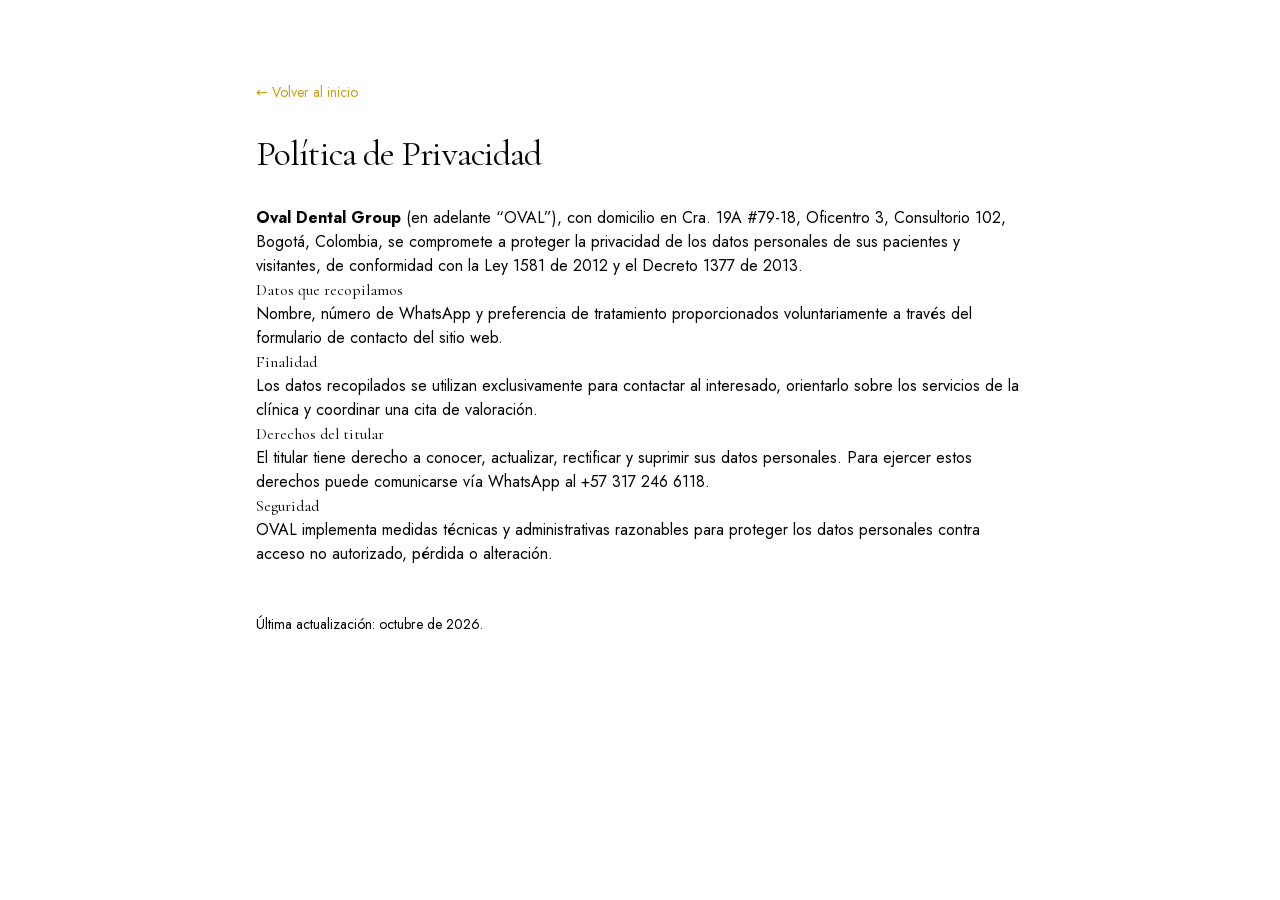
<file: politica-de-privacidad.html>
<!DOCTYPE html><html lang="es"><head><meta charSet="utf-8"/><meta name="viewport" content="width=device-width, initial-scale=1"/><link rel="stylesheet" href="_next/static/chunks/186r2240d85wb.css" data-precedence="next"/><link rel="preload" as="script" fetchPriority="low" href="_next/static/chunks/1wc7_ptcsvdzf.js"/><script src="_next/static/chunks/2wwqldmiek4co.js" async=""></script><script src="_next/static/chunks/2ewaaqkipvkzn.js" async=""></script><script src="_next/static/chunks/1-5x0xxr--86_.js" async=""></script><script src="_next/static/chunks/turbopack-3-ry682tkyiqk.js" async=""></script><script src="_next/static/chunks/01s2lhq7xs7y6.js" async=""></script><script src="_next/static/chunks/3xer989ztrle5.js" async=""></script><title>Política de Privacidad | Oval Dental Group</title><meta name="description" content="Política de privacidad y protección de datos personales de Oval Dental Group. Conforme a la Ley 1581 de 2012, Bogotá, Colombia."/><meta name="author" content="Oval Dental Group"/><meta name="keywords" content="diseño de sonrisa Bogotá,estética dental Bogotá,carillas dentales Bogotá,carillas en resina Bogotá,carillas de cerámica Bogotá,microdiseño de sonrisa,valoración odontológica Bogotá,odontología estética Bogotá,zona norte Bogotá"/><meta name="creator" content="Oval Dental Group"/><meta name="publisher" content="Oval Dental Group"/><meta name="robots" content="index, follow"/><link rel="canonical" href="politica-de-privacidad.html"/><meta name="format-detection" content="email=no"/><meta property="og:title" content="Oval Dental Group | Diseño de Sonrisa Natural en Bogotá"/><meta property="og:description" content="Diseños de sonrisa naturales e imperceptibles. Clínica premium de estética dental en Bogotá Zona Norte. Agenda tu valoración."/><meta property="og:site_name" content="Oval Dental Group"/><meta property="og:locale" content="es_CO"/><meta property="og:image" content="https://ovalodontologia.abacusai.app/og-image.png"/><meta property="og:image:width" content="1200"/><meta property="og:image:height" content="630"/><meta property="og:image:alt" content="Oval Dental Group – Diseño de sonrisa natural en Bogotá"/><meta property="og:type" content="website"/><meta name="twitter:card" content="summary_large_image"/><meta name="twitter:title" content="Oval Dental Group | Diseño de Sonrisa Natural en Bogotá"/><meta name="twitter:description" content="Diseños de sonrisa naturales e imperceptibles. Clínica premium en Bogotá Zona Norte."/><meta name="twitter:image" content="https://ovalodontologia.abacusai.app/og-image.png"/><link rel="shortcut icon" href="favicon.svg"/><link rel="icon" href="favicon.svg"/><link rel="apple-touch-icon" href="favicon.svg"/><meta name="next-size-adjust" content=""/><script src="https://apps.abacus.ai/chatllm/appllm-lib.js"></script><script type="application/ld+json">{"@context":"https://schema.org","@type":"Dentist","@id":"https://ovalodontologia.abacusai.app/#organization","name":"Oval Dental Group","alternateName":"Grupo Dental Oval","url":"https://ovalodontologia.abacusai.app","logo":"https://ovalodontologia.abacusai.app/images/logo-oval-dorado.png","image":"https://ovalodontologia.abacusai.app/og-image.png","description":"Clínica odontológica especializada en diseño de sonrisa, carillas dentales y estética dental en Bogotá Zona Norte. Resultados naturales e imperceptibles.","telephone":"+573172466118","address":{"@type":"PostalAddress","streetAddress":"Cra. 19A #79-18, Oficentro 3, Consultorio 102","addressLocality":"Bogotá","addressRegion":"Bogotá D.C.","postalCode":"110221","addressCountry":"CO"},"geo":{"@type":"GeoCoordinates","latitude":4.669,"longitude":-74.055},"hasMap":"https://www.google.com/maps?q=Cra.+19A+%2379-18,+Oficentro+3,+Consultorio+102,+Bogot%C3%A1","openingHoursSpecification":[{"@type":"OpeningHoursSpecification","dayOfWeek":["Monday","Tuesday","Wednesday","Thursday","Friday"],"opens":"08:00","closes":"18:00"},{"@type":"OpeningHoursSpecification","dayOfWeek":"Saturday","opens":"08:00","closes":"14:00"}],"sameAs":["https://www.instagram.com/oval.odontologia/","https://www.tiktok.com/@oval.odontologia"],"priceRange":"$$","areaServed":{"@type":"City","name":"Bogotá","@id":"https://www.wikidata.org/wiki/Q2841"},"medicalSpecialty":"Dentistry","availableService":[{"@type":"MedicalProcedure","name":"Diseño de sonrisa","description":"Diseño personalizado de sonrisa con resultados naturales."},{"@type":"MedicalProcedure","name":"Carillas dentales","description":"Carillas en resina y cerámica para estética dental."},{"@type":"MedicalProcedure","name":"Aclaramiento dental","description":"Blanqueamiento dental profesional."},{"@type":"MedicalProcedure","name":"Placa para bruxismo","description":"Placa neuromiorelajante para protección nocturna de dientes."}]}</script><script src="_next/static/chunks/0cz1d0mv5g_q7.js" noModule=""></script></head><body class="Gi_KSq_variable zMThwa_variable s6uLTa_variable font-sans"><div hidden=""><!--$--><!--/$--></div><script>((a,b,c,d,e,f,g,h)=>{let i=document.documentElement,j=["light","dark"],k="class"===a,l=k&&f?e.map(a=>f[a]||a):e;function m(b){var c;k?(i.classList.remove(...l),i.classList.add(b)):i.setAttribute(a,b),c=b,h&&j.includes(c)&&(i.style.colorScheme=c)}if(d)m(d);else try{let a=localStorage.getItem(b)||c,d=g&&"system"===a?window.matchMedia("(prefers-color-scheme: dark)").matches?"dark":"light":a;m(d)}catch(a){}})("class","theme","light",null,["light","dark"],null,true,true)</script><div class="min-h-screen bg-white"><div class="max-w-[800px] mx-auto px-4 py-20"><a class="text-sm oval-gold hover:underline mb-8 inline-block" href="index.html">← Volver al inicio</a><h1 class="text-4xl tracking-tight text-oval-black mb-8">Política de Privacidad</h1><div class="prose prose-lg text-oval-black/70 max-w-none"><p><strong>Oval Dental Group</strong> (en adelante “OVAL”), con domicilio en Cra. 19A #79-18, Oficentro 3, Consultorio 102, Bogotá, Colombia, se compromete a proteger la privacidad de los datos personales de sus pacientes y visitantes, de conformidad con la Ley 1581 de 2012 y el Decreto 1377 de 2013.</p><h2>Datos que recopilamos</h2><p>Nombre, número de WhatsApp y preferencia de tratamiento proporcionados voluntariamente a través del formulario de contacto del sitio web.</p><h2>Finalidad</h2><p>Los datos recopilados se utilizan exclusivamente para contactar al interesado, orientarlo sobre los servicios de la clínica y coordinar una cita de valoración.</p><h2>Derechos del titular</h2><p>El titular tiene derecho a conocer, actualizar, rectificar y suprimir sus datos personales. Para ejercer estos derechos puede comunicarse vía WhatsApp al +57 317 246 6118.</p><h2>Seguridad</h2><p>OVAL implementa medidas técnicas y administrativas razonables para proteger los datos personales contra acceso no autorizado, pérdida o alteración.</p><p class="text-sm text-oval-black/40 mt-12">Última actualización: octubre de 2026.</p></div></div></div><!--$--><!--/$--><script id="_R_">(globalThis["TURBOPACK"] || (globalThis["TURBOPACK"] = [])).push({"otherChunks":["static/chunks/1wc7_ptcsvdzf.js","static/chunks/2wwqldmiek4co.js","static/chunks/2ewaaqkipvkzn.js","static/chunks/1-5x0xxr--86_.js"],"runtimeModuleIds":[82867]});</script><script src="_next/static/chunks/1wc7_ptcsvdzf.js" async=""></script><script>(self.__next_f=self.__next_f||[]).push([0])</script><script>self.__next_f.push([1,"1:\"$Sreact.fragment\"\n3:\"/_next/static/chunks/01s2lhq7xs7y6.js\"\n4:I[78580,[\"$3\"],\"ThemeProvider\"]\n5:I[90876,[\"$3\"],\"Providers\"]\n6:I[83706,[\"$3\"],\"default\"]\n7:I[79404,[\"$3\"],\"default\"]\n11:I[69545,[\"$3\"],\"default\",1]\n:HL[\"/_next/static/chunks/186r2240d85wb.css\",\"style\"]\n:HL[\"/_next/static/media/01e4147cff8141ee-s.p.3huc2loe0ie8a.woff2\",\"font\",{\"crossOrigin\":\"\",\"type\":\"font/woff2\"}]\n:HL[\"/_next/static/media/70bc3e132a0a741e-s.p.3t6q91iet4nsy.woff2\",\"font\",{\"crossOrigin\":\"\",\"type\":\"font/woff2\"}]\n:HL[\"/_next/static/media/81cef6a21128489e-s.p.2csanl8cs02r-.woff2\",\"font\",{\"crossOrigin\":\"\",\"type\":\"font/woff2\"}]\n2:T7a2,{\"@context\":\"https://schema.org\",\"@type\":\"Dentist\",\"@id\":\"https://ovalodontologia.abacusai.app/#organization\",\"name\":\"Oval Dental Group\",\"alternateName\":\"Grupo Dental Oval\",\"url\":\"https://ovalodontologia.abacusai.app\",\"logo\":\"https://ovalodontologia.abacusai.app/images/logo-oval-dorado.png\",\"image\":\"https://ovalodontologia.abacusai.app/og-image.png\",\"description\":\"Clínica odontológica especializada en diseño de sonrisa, carillas dentales y estética dental en Bogotá Zona Norte. Resultados naturales e imperceptibles.\",\"telephone\":\"+573172466118\",\"address\":{\"@type\":\"PostalAddress\",\"streetAddress\":\"Cra. 19A #79-18, Oficentro 3, Consultorio 102\",\"addressLocality\":\"Bogotá\",\"addressRegion\":\"Bogotá D.C.\",\"postalCode\":\"110221\",\"addressCountry\":\"CO\"},\"geo\":{\"@type\":\"GeoCoordinates\",\"latitude\":4.669,\"longitude\":-74.055},\"hasMap\":\"https://www.google.com/maps?q=Cra.+19A+%2379-18,+Oficentro+3,+Consultorio+102,+Bogot%C3%A1\",\"openingHoursSpecification\":[{\"@type\":\"OpeningHoursSpecification\",\"dayOfWeek\":[\"Monday\",\"Tuesday\",\"Wednesday\",\"Thursday\",\"Friday\"],\"opens\":\"08:00\",\"closes\":\"18:00\"},{\"@type\":\"OpeningHoursSpecification\",\"dayOfWeek\":\"Saturday\",\"opens\":\"08:00\",\"closes\":\"14:00\"}],\"sameAs\":[\"https://www.instagram.com/oval.odontologia/\",\"https://www.tiktok.com/@oval.odontologia\"],\"priceRange\":\"$$\",\"areaServed\":{\"@type\":\"City\",\"name\":\"Bogotá\",\"@id\":\"https://www.wikidata.org/wiki/Q2841\"},\"medicalSpecialty\":\"Dentistry\",\"availableService\":[{\"@type\":\"MedicalProcedure\",\"name\":\"Diseño de sonrisa\",\"description\":\"Diseño personalizado de sonrisa con resultados naturales.\"},{\"@type\":\"MedicalProcedure\",\"name\":\"Carillas dentales\",\"description\":\"Carillas en resina y cerámica para estética dental.\"},{\"@type\":\"MedicalProcedure\",\"name\":\"Aclaramiento dental\",\"description\":\"Blanqueamiento dental profesional.\"},{\"@type\":\"MedicalProcedure\",\"name\":\"Placa para bruxismo\",\"description\":\"Placa neuromiorelajante para protección nocturna de dientes.\"}]}d:X\ne:[[\"children\",{\"s\":\"__PAGE__\",\"d\":{\"r\":\"$Lf\",\"p\":false,\"v\":null}}]]\nb:[[\"children\",{\"s\":\"politica-de-privacidad\",\"d\":{\"r\":\"$Lc\",\"p\":false,\"v\":\"$d\"},\"c\":\"$Qe\"}]]\n0:{\"P\":null,\"c\":[\"\",\"politica-de-privacidad\"],\"q\":\"\",\"i\":false,\"t\":{\"t\":{\"s\":\"\",\"h\":16,\"d\":{\"r\":[\"$\",\"$1\",\"c\",{\"children\":[[[\"$\",\"link\",\"0\",{\"rel\":\"stylesheet\",\"href\":\"/_next/static/chunks/186r2240d85wb.css\",\"precedence\":\"next\",\"crossOrigin\":\"$undefined\",\"nonce\":\"$undefined\"}],[\"$\",\"script\",\"script-0\",{\"src\":\"/_next/static/chunks/01s2lhq7xs7y6.js\",\"async\":true,\"nonce\":\"$undefined\"}]],[\"$\",\"html\",null,{\"lang\":\"es\",\"suppressHydrationWarning\":true,\"children\":[[\"$\",\"head\",null,{\"children\":[[\"$\",\"script\",null,{\"src\":\"https://apps.abacus.ai/chatllm/appllm-lib.js\"}],[\"$\",\"script\",null,{\"type\":\"application/ld+json\",\"dangerouslySetInnerHTML\":{\"__html\":\"$2\"}}]]}],[\"$\",\"body\",null,{\"className\":\"Gi_KSq_variable zMThwa_variable s6uLTa_variable font-sans\",\"children\":[\"$\",\"$L4\",null,{\"attribute\":\"class\",\"defaultTheme\":\"light\",\"disableTransitionOnChange\":true,\"children\":[[\"$\",\"$L5\",null,{\"children\":[\"$\",\"$L6\",null,{\"parallelRouterKey\":\"children\",\"error\":\"$undefined\",\"errorStyles\":\"$undefined\",\"errorScripts\":\"$undefined\",\"template\":[\"$\",\"$L7\",null,{}],\"templateStyles\":\"$undefined\",\"templateScripts\":\"$undefined\",\"notFound\":[[[\"$\",\"title\",null,{\"children\":\"404: This page could not be found.\"}],[\"$\",\"div\",null,{\"style\":{\"fontFamily\":\"system-ui,\\\"Segoe UI\\\",Roboto,Helvetica,Arial,sans-serif,\\\"Apple Color Emoji\\\",\\\"Segoe UI Emoji\\\"\",\"height\":\"100vh\",\"textAlign\":\"center\",\"display\":\"flex\",\"flexDirection\":\"column\",\"alignItems\":\"center\",\"justifyContent\":\"center\"},\"children\":[\"$\",\"div\",null,{\"children\":[[\"$\",\"style\",null,{\"dangerouslySetInnerHTML\":{\"__html\":\"body{color:#000;background:#fff;margin:0}.next-error-h1{border-right:1px solid rgba(0,0,0,.3)}@media (prefers-color-scheme:dark){body{color:#fff;background:#000}.next-error-h1{border-right:1px solid rgba(255,255,255,.3)}}\"}}],[\"$\",\"h1\",null,{\"className\":\"next-error-h1\",\"style\":{\"display\":\"inline-block\",\"margin\":\"0 20px 0 0\",\"padding\":\"0 23px 0 0\",\"fontSize\":24,\"fontWeight\":500,\"verticalAlign\":\"top\",\"lineHeight\":\"49px\"},\"children\":404}],\"$L8\"]}]}]],[]],\"forbidden\":\"$undefined\",\"unauthorized\":\"$undefined\"}]}],\"$L9\",\"$La\"]}]}]]}]]}],\"p\":false,\"v\":null},\"c\":\"$Qb\"},\"h\":{\"r\":\"$L10\",\"p\":false,\"v\":null}},\"m\":\"$undefined\",\"G\":[\"$11\",[\"$L12\"]],\"S\":false,\"r\":\"$undefined\",\"s\":\"$undefined\",\"a\":\"$undefined\",\"l\":\"$undefined\",\"p\":\"$undefined\",\"d\":\"$undefined\",\"b\":\"6CkUNPJNLl3jc3f1C0EKV\"}\n13:I[78935,[\"$3\"],\"Toaster\"]\n14:\"ChunkLoadErrorHandler\"\n15:I[47107,[\"$3\"],\"$14\"]\n16:\"/_next/static/chunks/3xer989ztrle5.js\"\n17:I[11363,[\"$3\",\"$16\"],\"\"]\n18:I[36222,[\"$3\"],\"OutletBoundary\"]\n19:\"$Sreact.suspense\"\n1b:\"ViewportBoundary\"\n1c:I[36222,[\"$3\"],\"$1b\"]\n1e:\"MetadataBoundary\"\n1f:I[36222,[\"$3\"],\"$1e\"]\n8:[\"$\",\"div\",null,{\"style\":{\"display\":\"inline-block\"},\"children\":[\"$\",\"h2\",null,{\"style\":{\"fontSize\":14,\"fontWeight\":400,\"lineHeight\":\"49px\",\"margin\":0},\"children\":\"This page could not be found.\"}]}]\n9:[\"$\",\"$L13\",null,{}]\na:[\"$\",\"$L15\",null,{}]\nc:[\"$\",\"$1\",\"c\",{\"children\":[null,[\"$\",\"$L6\",null,{\"parallelRouterKey\":\"children\",\"error\":\"$undefined\",\"errorStyles\":\"$undefined\",\"errorScripts\":\"$undefined\",\"template\":[\"$\",\"$L7\",null,{}],\"templateStyles\":\"$undefined\",\"templateScripts\":\"$undefined\",\"notFound\":\"$undefined\",\"forbidden\":\"$undefined\",\"unauthorized\":\"$undefined\"}]]}]\nf:[\"$\",\"$1\",\"c\",{\"children\":[[\"$\",\"div\",null,{\"className\":\"min-h-screen bg-white\",\"children\":[\"$\",\"div\",null,{\"className\":\"max-w-[800px] mx-auto px-4 py-20\",\"children\":[[\"$\",\"$L17\",null,{\"href\":\"/\",\"className\":\"text-sm oval-gold hover:underline mb-8 inline-block\",\"children\":\"← Volver al inicio\"}],[\"$\",\"h1\",null,{\"className\":\"text-4xl tracking-tight text-oval-black mb-8\",\"children\":\"Política de Privacidad\"}],[\"$\",\"div\",null,{\"className\":\"prose prose-lg text-oval-black/70 max-w-none\",\"children\":[[\"$\",\"p\",null,{\"children\":[[\"$\",\"strong\",null,{\"children\":\"Oval Dental Group\"}],\" (en adelante “OVAL”), con domicilio en Cra. 19A #79-18, Oficentro 3, Consultorio 102, Bogotá, Colombia, se compromete a proteger la privacidad de los datos personales de sus pacientes y visitantes, de conformidad con la Ley 1581 de 2012 y el Decreto 1377 de 2013.\"]}],[\"$\",\"h2\",null,{\"children\":\"Datos que recopilamos\"}],[\"$\",\"p\",null,{\"children\":\"Nombre, número de WhatsApp y preferencia de tratamiento proporcionados voluntariamente a través del formulario de contacto del sitio web.\"}],[\"$\",\"h2\",null,{\"children\":\"Finalidad\"}],[\"$\",\"p\",null,{\"children\":\"Los datos recopilados se utilizan exclusivamente para contactar al interesado, orientarlo sobre los servicios de la clínica y coordinar una cita de valoración.\"}],[\"$\",\"h2\",null,{\"children\":\"Derechos del titular\"}],[\"$\",\"p\",null,{\"children\":\"El titular tiene derecho a conocer, actualizar, rectificar y suprimir sus datos personales. Para ejercer estos derechos puede comunicarse vía WhatsApp al +57 317 246 6118.\"}],[\"$\",\"h2\",null,{\"children\":\"Seguridad\"}],[\"$\",\"p\",null,{\"children\":\"OVAL implementa medidas técnicas y administrativas razonables para proteger los datos personales contra acceso no autorizado, pérdida o alteración.\"}],[\"$\",\"p\",null,{\"className\":\"text-sm text-oval-black/40 mt-12\",\"children\":\"Última actualización: octubre de 2026.\"}]]}]]}]}],[[\"$\",\"script\",\"script-0\",{\"src\":\"/_next/static/chunks/3xer989ztrle5.js\",\"async\":true,\"nonce\":\"$undefined\"}]],[\"$\",\"$L18\",null,{\"children\":[\"$\",\"$19\",null,{\"name\":\"Next.MetadataOutlet\",\"children\":\"$@1a\"}]}]]}]\n10:[\"$\",\"$1\",\"h\",{\"children\":[null,[\"$\",\"$L1c\",null,{\"children\":\"$L1d\"}],[\"$\",\"$L1f\",null,{\"children\":[[\"$\",\"div\",null,{\"hidden\":true,\"children\":[\"$\",\"$19\",null,{\"name\":\"Next.Metadata\",\"children\":\"$L20\"}]}],null]}],[\"$\",\"meta\",null,{\"name\":\"next-size-adjust\",\"content\":\"\"}]]}]\n12:[\"$\",\"link\",\"0\",{\"rel\":\"stylesheet\",\"href\":\"/_next/static/chunks/186r2240d85wb.css\",\"precedence\":\"next\",\"crossOrigin\":\"$undefined\",\"nonce\":\"$undefined\"}]\nd:C\n1d:[[\"$\",\"meta\",\"0\",{\"charSet\":\"utf-8\"}],[\"$\",\"meta\",\"1\",{\"name\":\"viewport\",\"content\":\"width=device-width, initial-scale=1\"}]]\n21:I[52089,[\"$3\"],\"IconMark\"]\n1a:null\n20:[[\"$\",\"title\",\"0\",{\"children\":\"Política de Privacidad | Oval Dental Group\"}],[\"$\",\"meta\",\"1\",{\"name\":\"description\",\"content\":\"Política de privacidad y protección de datos personales de Oval Dental Group. Conforme a la Ley 1581 de 2012, Bogotá, Colombia.\"}],[\"$\",\"meta\",\"2\",{\"name\":\"author\",\"content\":\"Oval Dental Group\"}],[\"$\",\"meta\",\"3\",{\"name\":\"keywords\",\"content\":\"diseño de sonrisa Bogotá,estética dental Bogotá,carillas dentales Bogotá,carillas en resina Bogotá,carillas de cerámica Bogotá,microdiseño de sonrisa,valoración odontológica Bogotá,odontología estética Bogotá,zona norte Bogotá\"}],[\"$\",\"meta\",\"4\",{\"name\":\"creator\",\"content\":\"Oval Dental Group\"}],[\"$\",\"meta\",\"5\",{\"name\":\"publisher\",\"content\":\"Oval Dental Group\"}],[\"$\",\"meta\",\"6\",{\"name\":\"robots\",\"content\":\"index, follow\"}],[\"$\",\"link\",\"7\",{\"rel\":\"canonical\",\"href\":\"https://ovalodontologia.abacusai.app/politica-de-privacidad\"}],[\"$\",\"meta\",\"8\",{\"name\":\"format-detection\",\"content\":\"email=no\"}],[\"$\",\"meta\",\"9\",{\"property\":\"og:title\",\"content\":\"Oval Dental Group | Diseño de Sonrisa Natural en Bogotá\"}],[\"$\",\"meta\",\"10\",{\"property\":\"og:description\",\"content\":\"Diseños de sonrisa naturales e imperceptibles. Clínica premium de estética dental en Bogotá Zona Norte. Agenda tu valoración.\"}],[\"$\",\"meta\",\"11\",{\"property\":\"og:site_name\",\"content\":\"Oval Dental Group\"}],[\"$\",\"meta\",\"12\",{\"property\":\"og:locale\",\"content\":\"es_CO\"}],[\"$\",\"meta\",\"13\",{\"property\":\"og:image\",\"content\":\"https://ovalodontologia.abacusai.app/og-image.png\"}],[\"$\",\"meta\",\"14\",{\"property\":\"og:image:width\",\"content\":\"1200\"}],[\"$\",\"meta\",\"15\",{\"property\":\"og:image:height\",\"content\":\"630\"}],[\"$\",\"meta\",\"16\",{\"property\":\"og:image:alt\",\"content\":\"Oval Dental Group – Diseño de sonrisa natural en Bogotá\"}],[\"$\",\"meta\",\"17\",{\"property\":\"og:type\",\"content\":\"website\"}],[\"$\",\"meta\",\"18\",{\"name\":\"twitter:card\",\"content\":\"summary_large_image\"}],[\"$\",\"meta\",\"19\",{\"name\":\"twitter:title\",\"content\":\"Oval Dental Group | Diseño de Sonrisa Natural en Bogotá\"}],[\"$\",\"meta\",\"20\",{\"name\":\"twitter:description\",\"content\":\"Diseños de sonrisa naturales e imperceptibles. Clínica premium en Bogotá Zona Norte.\"}],[\"$\",\"meta\",\"21\",{\"name\":\"twitter:image\",\"content\":\"https://ovalodontologia.abacusai.app/og-image.png\"}],[\"$\",\"link\",\"22\",{\"rel\":\"shortcut icon\",\"href\":\"/favicon.svg\"}],[\"$\",\"link\",\"23\",{\"rel\":\"icon\",\"href\":\"/favicon.svg\"}],[\"$\",\"link\",\"24\",{\"rel\":\"apple-touch-icon\",\"href\":\"/favicon.svg\"}],[\"$\",\"$L21\",\"25\",{}]]\n"])</script></body></html>
</file>
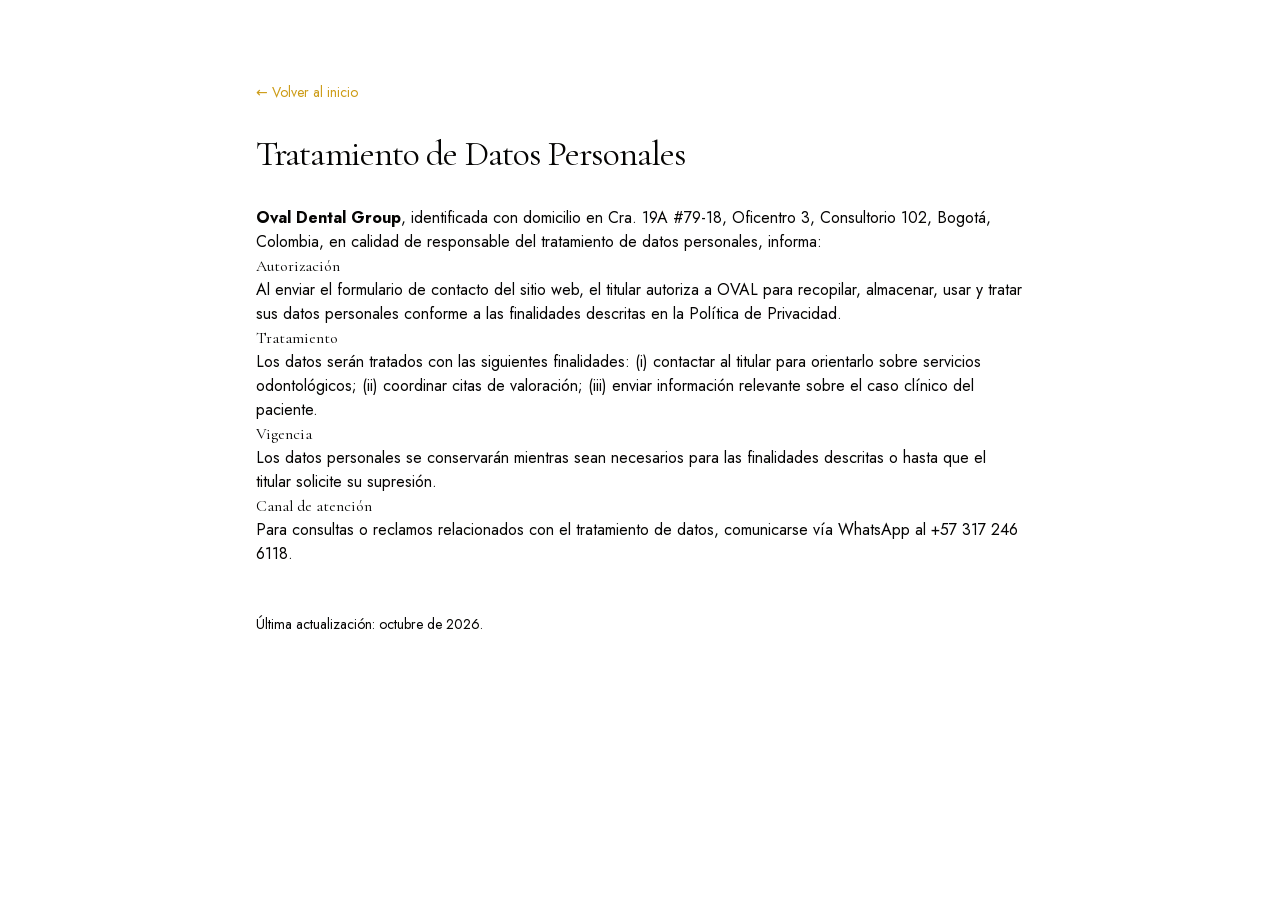
<file: tratamiento-de-datos.html>
<!DOCTYPE html><html lang="es"><head><meta charSet="utf-8"/><meta name="viewport" content="width=device-width, initial-scale=1"/><link rel="stylesheet" href="_next/static/chunks/186r2240d85wb.css" data-precedence="next"/><link rel="preload" as="script" fetchPriority="low" href="_next/static/chunks/1wc7_ptcsvdzf.js"/><script src="_next/static/chunks/2wwqldmiek4co.js" async=""></script><script src="_next/static/chunks/2ewaaqkipvkzn.js" async=""></script><script src="_next/static/chunks/1-5x0xxr--86_.js" async=""></script><script src="_next/static/chunks/turbopack-3-ry682tkyiqk.js" async=""></script><script src="_next/static/chunks/01s2lhq7xs7y6.js" async=""></script><script src="_next/static/chunks/3xer989ztrle5.js" async=""></script><title>Tratamiento de Datos Personales | Oval Dental Group</title><meta name="description" content="Información sobre el tratamiento de datos personales de Oval Dental Group conforme a la normativa colombiana de protección de datos."/><meta name="author" content="Oval Dental Group"/><meta name="keywords" content="diseño de sonrisa Bogotá,estética dental Bogotá,carillas dentales Bogotá,carillas en resina Bogotá,carillas de cerámica Bogotá,microdiseño de sonrisa,valoración odontológica Bogotá,odontología estética Bogotá,zona norte Bogotá"/><meta name="creator" content="Oval Dental Group"/><meta name="publisher" content="Oval Dental Group"/><meta name="robots" content="index, follow"/><link rel="canonical" href="tratamiento-de-datos.html"/><meta name="format-detection" content="email=no"/><meta property="og:title" content="Oval Dental Group | Diseño de Sonrisa Natural en Bogotá"/><meta property="og:description" content="Diseños de sonrisa naturales e imperceptibles. Clínica premium de estética dental en Bogotá Zona Norte. Agenda tu valoración."/><meta property="og:site_name" content="Oval Dental Group"/><meta property="og:locale" content="es_CO"/><meta property="og:image" content="https://ovalodontologia.abacusai.app/og-image.png"/><meta property="og:image:width" content="1200"/><meta property="og:image:height" content="630"/><meta property="og:image:alt" content="Oval Dental Group – Diseño de sonrisa natural en Bogotá"/><meta property="og:type" content="website"/><meta name="twitter:card" content="summary_large_image"/><meta name="twitter:title" content="Oval Dental Group | Diseño de Sonrisa Natural en Bogotá"/><meta name="twitter:description" content="Diseños de sonrisa naturales e imperceptibles. Clínica premium en Bogotá Zona Norte."/><meta name="twitter:image" content="https://ovalodontologia.abacusai.app/og-image.png"/><link rel="shortcut icon" href="favicon.svg"/><link rel="icon" href="favicon.svg"/><link rel="apple-touch-icon" href="favicon.svg"/><meta name="next-size-adjust" content=""/><script src="https://apps.abacus.ai/chatllm/appllm-lib.js"></script><script type="application/ld+json">{"@context":"https://schema.org","@type":"Dentist","@id":"https://ovalodontologia.abacusai.app/#organization","name":"Oval Dental Group","alternateName":"Grupo Dental Oval","url":"https://ovalodontologia.abacusai.app","logo":"https://ovalodontologia.abacusai.app/images/logo-oval-dorado.png","image":"https://ovalodontologia.abacusai.app/og-image.png","description":"Clínica odontológica especializada en diseño de sonrisa, carillas dentales y estética dental en Bogotá Zona Norte. Resultados naturales e imperceptibles.","telephone":"+573172466118","address":{"@type":"PostalAddress","streetAddress":"Cra. 19A #79-18, Oficentro 3, Consultorio 102","addressLocality":"Bogotá","addressRegion":"Bogotá D.C.","postalCode":"110221","addressCountry":"CO"},"geo":{"@type":"GeoCoordinates","latitude":4.669,"longitude":-74.055},"hasMap":"https://www.google.com/maps?q=Cra.+19A+%2379-18,+Oficentro+3,+Consultorio+102,+Bogot%C3%A1","openingHoursSpecification":[{"@type":"OpeningHoursSpecification","dayOfWeek":["Monday","Tuesday","Wednesday","Thursday","Friday"],"opens":"08:00","closes":"18:00"},{"@type":"OpeningHoursSpecification","dayOfWeek":"Saturday","opens":"08:00","closes":"14:00"}],"sameAs":["https://www.instagram.com/oval.odontologia/","https://www.tiktok.com/@oval.odontologia"],"priceRange":"$$","areaServed":{"@type":"City","name":"Bogotá","@id":"https://www.wikidata.org/wiki/Q2841"},"medicalSpecialty":"Dentistry","availableService":[{"@type":"MedicalProcedure","name":"Diseño de sonrisa","description":"Diseño personalizado de sonrisa con resultados naturales."},{"@type":"MedicalProcedure","name":"Carillas dentales","description":"Carillas en resina y cerámica para estética dental."},{"@type":"MedicalProcedure","name":"Aclaramiento dental","description":"Blanqueamiento dental profesional."},{"@type":"MedicalProcedure","name":"Placa para bruxismo","description":"Placa neuromiorelajante para protección nocturna de dientes."}]}</script><script src="_next/static/chunks/0cz1d0mv5g_q7.js" noModule=""></script></head><body class="Gi_KSq_variable zMThwa_variable s6uLTa_variable font-sans"><div hidden=""><!--$--><!--/$--></div><script>((a,b,c,d,e,f,g,h)=>{let i=document.documentElement,j=["light","dark"],k="class"===a,l=k&&f?e.map(a=>f[a]||a):e;function m(b){var c;k?(i.classList.remove(...l),i.classList.add(b)):i.setAttribute(a,b),c=b,h&&j.includes(c)&&(i.style.colorScheme=c)}if(d)m(d);else try{let a=localStorage.getItem(b)||c,d=g&&"system"===a?window.matchMedia("(prefers-color-scheme: dark)").matches?"dark":"light":a;m(d)}catch(a){}})("class","theme","light",null,["light","dark"],null,true,true)</script><div class="min-h-screen bg-white"><div class="max-w-[800px] mx-auto px-4 py-20"><a class="text-sm oval-gold hover:underline mb-8 inline-block" href="index.html">← Volver al inicio</a><h1 class="text-4xl tracking-tight text-oval-black mb-8">Tratamiento de Datos Personales</h1><div class="prose prose-lg text-oval-black/70 max-w-none"><p><strong>Oval Dental Group</strong>, identificada con domicilio en Cra. 19A #79-18, Oficentro 3, Consultorio 102, Bogotá, Colombia, en calidad de responsable del tratamiento de datos personales, informa:</p><h2>Autorización</h2><p>Al enviar el formulario de contacto del sitio web, el titular autoriza a OVAL para recopilar, almacenar, usar y tratar sus datos personales conforme a las finalidades descritas en la Política de Privacidad.</p><h2>Tratamiento</h2><p>Los datos serán tratados con las siguientes finalidades: (i) contactar al titular para orientarlo sobre servicios odontológicos; (ii) coordinar citas de valoración; (iii) enviar información relevante sobre el caso clínico del paciente.</p><h2>Vigencia</h2><p>Los datos personales se conservarán mientras sean necesarios para las finalidades descritas o hasta que el titular solicite su supresión.</p><h2>Canal de atención</h2><p>Para consultas o reclamos relacionados con el tratamiento de datos, comunicarse vía WhatsApp al +57 317 246 6118.</p><p class="text-sm text-oval-black/40 mt-12">Última actualización: octubre de 2026.</p></div></div></div><!--$--><!--/$--><script id="_R_">(globalThis["TURBOPACK"] || (globalThis["TURBOPACK"] = [])).push({"otherChunks":["static/chunks/1wc7_ptcsvdzf.js","static/chunks/2wwqldmiek4co.js","static/chunks/2ewaaqkipvkzn.js","static/chunks/1-5x0xxr--86_.js"],"runtimeModuleIds":[82867]});</script><script src="_next/static/chunks/1wc7_ptcsvdzf.js" async=""></script><script>(self.__next_f=self.__next_f||[]).push([0])</script><script>self.__next_f.push([1,"1:\"$Sreact.fragment\"\n3:\"/_next/static/chunks/01s2lhq7xs7y6.js\"\n4:I[78580,[\"$3\"],\"ThemeProvider\"]\n5:I[90876,[\"$3\"],\"Providers\"]\n6:I[83706,[\"$3\"],\"default\"]\n7:I[79404,[\"$3\"],\"default\"]\n11:I[69545,[\"$3\"],\"default\",1]\n:HL[\"/_next/static/chunks/186r2240d85wb.css\",\"style\"]\n:HL[\"/_next/static/media/01e4147cff8141ee-s.p.3huc2loe0ie8a.woff2\",\"font\",{\"crossOrigin\":\"\",\"type\":\"font/woff2\"}]\n:HL[\"/_next/static/media/70bc3e132a0a741e-s.p.3t6q91iet4nsy.woff2\",\"font\",{\"crossOrigin\":\"\",\"type\":\"font/woff2\"}]\n:HL[\"/_next/static/media/81cef6a21128489e-s.p.2csanl8cs02r-.woff2\",\"font\",{\"crossOrigin\":\"\",\"type\":\"font/woff2\"}]\n2:T7a2,{\"@context\":\"https://schema.org\",\"@type\":\"Dentist\",\"@id\":\"https://ovalodontologia.abacusai.app/#organization\",\"name\":\"Oval Dental Group\",\"alternateName\":\"Grupo Dental Oval\",\"url\":\"https://ovalodontologia.abacusai.app\",\"logo\":\"https://ovalodontologia.abacusai.app/images/logo-oval-dorado.png\",\"image\":\"https://ovalodontologia.abacusai.app/og-image.png\",\"description\":\"Clínica odontológica especializada en diseño de sonrisa, carillas dentales y estética dental en Bogotá Zona Norte. Resultados naturales e imperceptibles.\",\"telephone\":\"+573172466118\",\"address\":{\"@type\":\"PostalAddress\",\"streetAddress\":\"Cra. 19A #79-18, Oficentro 3, Consultorio 102\",\"addressLocality\":\"Bogotá\",\"addressRegion\":\"Bogotá D.C.\",\"postalCode\":\"110221\",\"addressCountry\":\"CO\"},\"geo\":{\"@type\":\"GeoCoordinates\",\"latitude\":4.669,\"longitude\":-74.055},\"hasMap\":\"https://www.google.com/maps?q=Cra.+19A+%2379-18,+Oficentro+3,+Consultorio+102,+Bogot%C3%A1\",\"openingHoursSpecification\":[{\"@type\":\"OpeningHoursSpecification\",\"dayOfWeek\":[\"Monday\",\"Tuesday\",\"Wednesday\",\"Thursday\",\"Friday\"],\"opens\":\"08:00\",\"closes\":\"18:00\"},{\"@type\":\"OpeningHoursSpecification\",\"dayOfWeek\":\"Saturday\",\"opens\":\"08:00\",\"closes\":\"14:00\"}],\"sameAs\":[\"https://www.instagram.com/oval.odontologia/\",\"https://www.tiktok.com/@oval.odontologia\"],\"priceRange\":\"$$\",\"areaServed\":{\"@type\":\"City\",\"name\":\"Bogotá\",\"@id\":\"https://www.wikidata.org/wiki/Q2841\"},\"medicalSpecialty\":\"Dentistry\",\"availableService\":[{\"@type\":\"MedicalProcedure\",\"name\":\"Diseño de sonrisa\",\"description\":\"Diseño personalizado de sonrisa con resultados naturales.\"},{\"@type\":\"MedicalProcedure\",\"name\":\"Carillas dentales\",\"description\":\"Carillas en resina y cerámica para estética dental.\"},{\"@type\":\"MedicalProcedure\",\"name\":\"Aclaramiento dental\",\"description\":\"Blanqueamiento dental profesional.\"},{\"@type\":\"MedicalProcedure\",\"name\":\"Placa para bruxismo\",\"description\":\"Placa neuromiorelajante para protección nocturna de dientes.\"}]}d:X\ne:[[\"children\",{\"s\":\"__PAGE__\",\"d\":{\"r\":\"$Lf\",\"p\":false,\"v\":null}}]]\nb:[[\"children\",{\"s\":\"tratamiento-de-datos\",\"d\":{\"r\":\"$Lc\",\"p\":false,\"v\":\"$d\"},\"c\":\"$Qe\"}]]\n0:{\"P\":null,\"c\":[\"\",\"tratamiento-de-datos\"],\"q\":\"\",\"i\":false,\"t\":{\"t\":{\"s\":\"\",\"h\":16,\"d\":{\"r\":[\"$\",\"$1\",\"c\",{\"children\":[[[\"$\",\"link\",\"0\",{\"rel\":\"stylesheet\",\"href\":\"/_next/static/chunks/186r2240d85wb.css\",\"precedence\":\"next\",\"crossOrigin\":\"$undefined\",\"nonce\":\"$undefined\"}],[\"$\",\"script\",\"script-0\",{\"src\":\"/_next/static/chunks/01s2lhq7xs7y6.js\",\"async\":true,\"nonce\":\"$undefined\"}]],[\"$\",\"html\",null,{\"lang\":\"es\",\"suppressHydrationWarning\":true,\"children\":[[\"$\",\"head\",null,{\"children\":[[\"$\",\"script\",null,{\"src\":\"https://apps.abacus.ai/chatllm/appllm-lib.js\"}],[\"$\",\"script\",null,{\"type\":\"application/ld+json\",\"dangerouslySetInnerHTML\":{\"__html\":\"$2\"}}]]}],[\"$\",\"body\",null,{\"className\":\"Gi_KSq_variable zMThwa_variable s6uLTa_variable font-sans\",\"children\":[\"$\",\"$L4\",null,{\"attribute\":\"class\",\"defaultTheme\":\"light\",\"disableTransitionOnChange\":true,\"children\":[[\"$\",\"$L5\",null,{\"children\":[\"$\",\"$L6\",null,{\"parallelRouterKey\":\"children\",\"error\":\"$undefined\",\"errorStyles\":\"$undefined\",\"errorScripts\":\"$undefined\",\"template\":[\"$\",\"$L7\",null,{}],\"templateStyles\":\"$undefined\",\"templateScripts\":\"$undefined\",\"notFound\":[[[\"$\",\"title\",null,{\"children\":\"404: This page could not be found.\"}],[\"$\",\"div\",null,{\"style\":{\"fontFamily\":\"system-ui,\\\"Segoe UI\\\",Roboto,Helvetica,Arial,sans-serif,\\\"Apple Color Emoji\\\",\\\"Segoe UI Emoji\\\"\",\"height\":\"100vh\",\"textAlign\":\"center\",\"display\":\"flex\",\"flexDirection\":\"column\",\"alignItems\":\"center\",\"justifyContent\":\"center\"},\"children\":[\"$\",\"div\",null,{\"children\":[[\"$\",\"style\",null,{\"dangerouslySetInnerHTML\":{\"__html\":\"body{color:#000;background:#fff;margin:0}.next-error-h1{border-right:1px solid rgba(0,0,0,.3)}@media (prefers-color-scheme:dark){body{color:#fff;background:#000}.next-error-h1{border-right:1px solid rgba(255,255,255,.3)}}\"}}],[\"$\",\"h1\",null,{\"className\":\"next-error-h1\",\"style\":{\"display\":\"inline-block\",\"margin\":\"0 20px 0 0\",\"padding\":\"0 23px 0 0\",\"fontSize\":24,\"fontWeight\":500,\"verticalAlign\":\"top\",\"lineHeight\":\"49px\"},\"children\":404}],\"$L8\"]}]}]],[]],\"forbidden\":\"$undefined\",\"unauthorized\":\"$undefined\"}]}],\"$L9\",\"$La\"]}]}]]}]]}],\"p\":false,\"v\":null},\"c\":\"$Qb\"},\"h\":{\"r\":\"$L10\",\"p\":false,\"v\":null}},\"m\":\"$undefined\",\"G\":[\"$11\",[\"$L12\"]],\"S\":false,\"r\":\"$undefined\",\"s\":\"$undefined\",\"a\":\"$undefined\",\"l\":\"$undefined\",\"p\":\"$undefined\",\"d\":\"$undefined\",\"b\":\"6CkUNPJNLl3jc3f1C0EKV\"}\n13:I[78935,[\"$3\"],\"Toaster\"]\n14:\"ChunkLoadErrorHandler\"\n15:I[47107,[\"$3\"],\"$14\"]\n16:\"/_next/static/chunks/3xer989ztrle5.js\"\n17:I[11363,[\"$3\",\"$16\"],\"\"]\n18:I[36222,[\"$3\"],\"OutletBoundary\"]\n19:\"$Sreact.suspense\"\n1b:\"ViewportBoundary\"\n1c:I[36222,[\"$3\"],\"$1b\"]\n1e:\"MetadataBoundary\"\n1f:I[36222,[\"$3\"],\"$1e\"]\n8:[\"$\",\"div\",null,{\"style\":{\"display\":\"inline-block\"},\"children\":[\"$\",\"h2\",null,{\"style\":{\"fontSize\":14,\"fontWeight\":400,\"lineHeight\":\"49px\",\"margin\":0},\"children\":\"This page could not be found.\"}]}]\n9:[\"$\",\"$L13\",null,{}]\na:[\"$\",\"$L15\",null,{}]\nc:[\"$\",\"$1\",\"c\",{\"children\":[null,[\"$\",\"$L6\",null,{\"parallelRouterKey\":\"children\",\"error\":\"$undefined\",\"errorStyles\":\"$undefined\",\"errorScripts\":\"$undefined\",\"template\":[\"$\",\"$L7\",null,{}],\"templateStyles\":\"$undefined\",\"templateScripts\":\"$undefined\",\"notFound\":\"$undefined\",\"forbidden\":\"$undefined\",\"unauthorized\":\"$undefined\"}]]}]\nf:[\"$\",\"$1\",\"c\",{\"children\":[[\"$\",\"div\",null,{\"className\":\"min-h-screen bg-white\",\"children\":[\"$\",\"div\",null,{\"className\":\"max-w-[800px] mx-auto px-4 py-20\",\"children\":[[\"$\",\"$L17\",null,{\"href\":\"/\",\"className\":\"text-sm oval-gold hover:underline mb-8 inline-block\",\"children\":\"← Volver al inicio\"}],[\"$\",\"h1\",null,{\"className\":\"text-4xl tracking-tight text-oval-black mb-8\",\"children\":\"Tratamiento de Datos Personales\"}],[\"$\",\"div\",null,{\"className\":\"prose prose-lg text-oval-black/70 max-w-none\",\"children\":[[\"$\",\"p\",null,{\"children\":[[\"$\",\"strong\",null,{\"children\":\"Oval Dental Group\"}],\", identificada con domicilio en Cra. 19A #79-18, Oficentro 3, Consultorio 102, Bogotá, Colombia, en calidad de responsable del tratamiento de datos personales, informa:\"]}],[\"$\",\"h2\",null,{\"children\":\"Autorización\"}],[\"$\",\"p\",null,{\"children\":\"Al enviar el formulario de contacto del sitio web, el titular autoriza a OVAL para recopilar, almacenar, usar y tratar sus datos personales conforme a las finalidades descritas en la Política de Privacidad.\"}],[\"$\",\"h2\",null,{\"children\":\"Tratamiento\"}],[\"$\",\"p\",null,{\"children\":\"Los datos serán tratados con las siguientes finalidades: (i) contactar al titular para orientarlo sobre servicios odontológicos; (ii) coordinar citas de valoración; (iii) enviar información relevante sobre el caso clínico del paciente.\"}],[\"$\",\"h2\",null,{\"children\":\"Vigencia\"}],[\"$\",\"p\",null,{\"children\":\"Los datos personales se conservarán mientras sean necesarios para las finalidades descritas o hasta que el titular solicite su supresión.\"}],[\"$\",\"h2\",null,{\"children\":\"Canal de atención\"}],[\"$\",\"p\",null,{\"children\":\"Para consultas o reclamos relacionados con el tratamiento de datos, comunicarse vía WhatsApp al +57 317 246 6118.\"}],[\"$\",\"p\",null,{\"className\":\"text-sm text-oval-black/40 mt-12\",\"children\":\"Última actualización: octubre de 2026.\"}]]}]]}]}],[[\"$\",\"script\",\"script-0\",{\"src\":\"/_next/static/chunks/3xer989ztrle5.js\",\"async\":true,\"nonce\":\"$undefined\"}]],[\"$\",\"$L18\",null,{\"children\":[\"$\",\"$19\",null,{\"name\":\"Next.MetadataOutlet\",\"children\":\"$@1a\"}]}]]}]\n10:[\"$\",\"$1\",\"h\",{\"children\":[null,[\"$\",\"$L1c\",null,{\"children\":\"$L1d\"}],[\"$\",\"$L1f\",null,{\"children\":[[\"$\",\"div\",null,{\"hidden\":true,\"children\":[\"$\",\"$19\",null,{\"name\":\"Next.Metadata\",\"children\":\"$L20\"}]}],null]}],[\"$\",\"meta\",null,{\"name\":\"next-size-adjust\",\"content\":\"\"}]]}]\n12:[\"$\",\"link\",\"0\",{\"rel\":\"stylesheet\",\"href\":\"/_next/static/chunks/186r2240d85wb.css\",\"precedence\":\"next\",\"crossOrigin\":\"$undefined\",\"nonce\":\"$undefined\"}]\nd:C\n1d:[[\"$\",\"meta\",\"0\",{\"charSet\":\"utf-8\"}],[\"$\",\"meta\",\"1\",{\"name\":\"viewport\",\"content\":\"width=device-width, initial-scale=1\"}]]\n21:I[52089,[\"$3\"],\"IconMark\"]\n1a:null\n20:[[\"$\",\"title\",\"0\",{\"children\":\"Tratamiento de Datos Personales | Oval Dental Group\"}],[\"$\",\"meta\",\"1\",{\"name\":\"description\",\"content\":\"Información sobre el tratamiento de datos personales de Oval Dental Group conforme a la normativa colombiana de protección de datos.\"}],[\"$\",\"meta\",\"2\",{\"name\":\"author\",\"content\":\"Oval Dental Group\"}],[\"$\",\"meta\",\"3\",{\"name\":\"keywords\",\"content\":\"diseño de sonrisa Bogotá,estética dental Bogotá,carillas dentales Bogotá,carillas en resina Bogotá,carillas de cerámica Bogotá,microdiseño de sonrisa,valoración odontológica Bogotá,odontología estética Bogotá,zona norte Bogotá\"}],[\"$\",\"meta\",\"4\",{\"name\":\"creator\",\"content\":\"Oval Dental Group\"}],[\"$\",\"meta\",\"5\",{\"name\":\"publisher\",\"content\":\"Oval Dental Group\"}],[\"$\",\"meta\",\"6\",{\"name\":\"robots\",\"content\":\"index, follow\"}],[\"$\",\"link\",\"7\",{\"rel\":\"canonical\",\"href\":\"https://ovalodontologia.abacusai.app/tratamiento-de-datos\"}],[\"$\",\"meta\",\"8\",{\"name\":\"format-detection\",\"content\":\"email=no\"}],[\"$\",\"meta\",\"9\",{\"property\":\"og:title\",\"content\":\"Oval Dental Group | Diseño de Sonrisa Natural en Bogotá\"}],[\"$\",\"meta\",\"10\",{\"property\":\"og:description\",\"content\":\"Diseños de sonrisa naturales e imperceptibles. Clínica premium de estética dental en Bogotá Zona Norte. Agenda tu valoración.\"}],[\"$\",\"meta\",\"11\",{\"property\":\"og:site_name\",\"content\":\"Oval Dental Group\"}],[\"$\",\"meta\",\"12\",{\"property\":\"og:locale\",\"content\":\"es_CO\"}],[\"$\",\"meta\",\"13\",{\"property\":\"og:image\",\"content\":\"https://ovalodontologia.abacusai.app/og-image.png\"}],[\"$\",\"meta\",\"14\",{\"property\":\"og:image:width\",\"content\":\"1200\"}],[\"$\",\"meta\",\"15\",{\"property\":\"og:image:height\",\"content\":\"630\"}],[\"$\",\"meta\",\"16\",{\"property\":\"og:image:alt\",\"content\":\"Oval Dental Group – Diseño de sonrisa natural en Bogotá\"}],[\"$\",\"meta\",\"17\",{\"property\":\"og:type\",\"content\":\"website\"}],[\"$\",\"meta\",\"18\",{\"name\":\"twitter:card\",\"content\":\"summary_large_image\"}],[\"$\",\"meta\",\"19\",{\"name\":\"twitter:title\",\"content\":\"Oval Dental Group | Diseño de Sonrisa Natural en Bogotá\"}],[\"$\",\"meta\",\"20\",{\"name\":\"twitter:description\",\"content\":\"Diseños de sonrisa naturales e imperceptibles. Clínica premium en Bogotá Zona Norte.\"}],[\"$\",\"meta\",\"21\",{\"name\":\"twitter:image\",\"content\":\"https://ovalodontologia.abacusai.app/og-image.png\"}],[\"$\",\"link\",\"22\",{\"rel\":\"shortcut icon\",\"href\":\"/favicon.svg\"}],[\"$\",\"link\",\"23\",{\"rel\":\"icon\",\"href\":\"/favicon.svg\"}],[\"$\",\"link\",\"24\",{\"rel\":\"apple-touch-icon\",\"href\":\"/favicon.svg\"}],[\"$\",\"$L21\",\"25\",{}]]\n"])</script></body></html>
</file>
<file: _next/static/chunks/186r2240d85wb.css>
@font-face{font-family:Cormorant Garamond;font-style:normal;font-weight:400;font-display:swap;src:url(../media/9cc5c0547f229dea-s.00y8kskkn0hyx.woff2)format("woff2");unicode-range:U+460-52F,U+1C80-1C8A,U+20B4,U+2DE0-2DFF,U+A640-A69F,U+FE2E-FE2F}@font-face{font-family:Cormorant Garamond;font-style:normal;font-weight:400;font-display:swap;src:url(../media/b0947914c9718a1e-s.1xjn85gt7t6qs.woff2)format("woff2");unicode-range:U+301,U+400-45F,U+490-491,U+4B0-4B1,U+2116}@font-face{font-family:Cormorant Garamond;font-style:normal;font-weight:400;font-display:swap;src:url(../media/d0b60be57f16ee32-s.1xtu7gopqv2u0.woff2)format("woff2");unicode-range:U+102-103,U+110-111,U+128-129,U+168-169,U+1A0-1A1,U+1AF-1B0,U+300-301,U+303-304,U+308-309,U+323,U+329,U+1EA0-1EF9,U+20AB}@font-face{font-family:Cormorant Garamond;font-style:normal;font-weight:400;font-display:swap;src:url(../media/1f9e983605289f29-s.3aak_kra40y8r.woff2)format("woff2");unicode-range:U+100-2BA,U+2BD-2C5,U+2C7-2CC,U+2CE-2D7,U+2DD-2FF,U+304,U+308,U+329,U+1D00-1DBF,U+1E00-1E9F,U+1EF2-1EFF,U+2020,U+20A0-20AB,U+20AD-20C4,U+2113,U+2C60-2C7F,U+A720-A7FF}@font-face{font-family:Cormorant Garamond;font-style:normal;font-weight:400;font-display:swap;src:url(../media/01e4147cff8141ee-s.p.3huc2loe0ie8a.woff2)format("woff2");unicode-range:U+??,U+131,U+152-153,U+2BB-2BC,U+2C6,U+2DA,U+2DC,U+304,U+308,U+329,U+2000-206F,U+20AC,U+2122,U+2191,U+2193,U+2212,U+2215,U+FEFF,U+FFFD}@font-face{font-family:Cormorant Garamond;font-style:normal;font-weight:500;font-display:swap;src:url(../media/9cc5c0547f229dea-s.00y8kskkn0hyx.woff2)format("woff2");unicode-range:U+460-52F,U+1C80-1C8A,U+20B4,U+2DE0-2DFF,U+A640-A69F,U+FE2E-FE2F}@font-face{font-family:Cormorant Garamond;font-style:normal;font-weight:500;font-display:swap;src:url(../media/b0947914c9718a1e-s.1xjn85gt7t6qs.woff2)format("woff2");unicode-range:U+301,U+400-45F,U+490-491,U+4B0-4B1,U+2116}@font-face{font-family:Cormorant Garamond;font-style:normal;font-weight:500;font-display:swap;src:url(../media/d0b60be57f16ee32-s.1xtu7gopqv2u0.woff2)format("woff2");unicode-range:U+102-103,U+110-111,U+128-129,U+168-169,U+1A0-1A1,U+1AF-1B0,U+300-301,U+303-304,U+308-309,U+323,U+329,U+1EA0-1EF9,U+20AB}@font-face{font-family:Cormorant Garamond;font-style:normal;font-weight:500;font-display:swap;src:url(../media/1f9e983605289f29-s.3aak_kra40y8r.woff2)format("woff2");unicode-range:U+100-2BA,U+2BD-2C5,U+2C7-2CC,U+2CE-2D7,U+2DD-2FF,U+304,U+308,U+329,U+1D00-1DBF,U+1E00-1E9F,U+1EF2-1EFF,U+2020,U+20A0-20AB,U+20AD-20C4,U+2113,U+2C60-2C7F,U+A720-A7FF}@font-face{font-family:Cormorant Garamond;font-style:normal;font-weight:500;font-display:swap;src:url(../media/01e4147cff8141ee-s.p.3huc2loe0ie8a.woff2)format("woff2");unicode-range:U+??,U+131,U+152-153,U+2BB-2BC,U+2C6,U+2DA,U+2DC,U+304,U+308,U+329,U+2000-206F,U+20AC,U+2122,U+2191,U+2193,U+2212,U+2215,U+FEFF,U+FFFD}@font-face{font-family:Cormorant Garamond;font-style:normal;font-weight:600;font-display:swap;src:url(../media/9cc5c0547f229dea-s.00y8kskkn0hyx.woff2)format("woff2");unicode-range:U+460-52F,U+1C80-1C8A,U+20B4,U+2DE0-2DFF,U+A640-A69F,U+FE2E-FE2F}@font-face{font-family:Cormorant Garamond;font-style:normal;font-weight:600;font-display:swap;src:url(../media/b0947914c9718a1e-s.1xjn85gt7t6qs.woff2)format("woff2");unicode-range:U+301,U+400-45F,U+490-491,U+4B0-4B1,U+2116}@font-face{font-family:Cormorant Garamond;font-style:normal;font-weight:600;font-display:swap;src:url(../media/d0b60be57f16ee32-s.1xtu7gopqv2u0.woff2)format("woff2");unicode-range:U+102-103,U+110-111,U+128-129,U+168-169,U+1A0-1A1,U+1AF-1B0,U+300-301,U+303-304,U+308-309,U+323,U+329,U+1EA0-1EF9,U+20AB}@font-face{font-family:Cormorant Garamond;font-style:normal;font-weight:600;font-display:swap;src:url(../media/1f9e983605289f29-s.3aak_kra40y8r.woff2)format("woff2");unicode-range:U+100-2BA,U+2BD-2C5,U+2C7-2CC,U+2CE-2D7,U+2DD-2FF,U+304,U+308,U+329,U+1D00-1DBF,U+1E00-1E9F,U+1EF2-1EFF,U+2020,U+20A0-20AB,U+20AD-20C4,U+2113,U+2C60-2C7F,U+A720-A7FF}@font-face{font-family:Cormorant Garamond;font-style:normal;font-weight:600;font-display:swap;src:url(../media/01e4147cff8141ee-s.p.3huc2loe0ie8a.woff2)format("woff2");unicode-range:U+??,U+131,U+152-153,U+2BB-2BC,U+2C6,U+2DA,U+2DC,U+304,U+308,U+329,U+2000-206F,U+20AC,U+2122,U+2191,U+2193,U+2212,U+2215,U+FEFF,U+FFFD}@font-face{font-family:Cormorant Garamond;font-style:normal;font-weight:700;font-display:swap;src:url(../media/9cc5c0547f229dea-s.00y8kskkn0hyx.woff2)format("woff2");unicode-range:U+460-52F,U+1C80-1C8A,U+20B4,U+2DE0-2DFF,U+A640-A69F,U+FE2E-FE2F}@font-face{font-family:Cormorant Garamond;font-style:normal;font-weight:700;font-display:swap;src:url(../media/b0947914c9718a1e-s.1xjn85gt7t6qs.woff2)format("woff2");unicode-range:U+301,U+400-45F,U+490-491,U+4B0-4B1,U+2116}@font-face{font-family:Cormorant Garamond;font-style:normal;font-weight:700;font-display:swap;src:url(../media/d0b60be57f16ee32-s.1xtu7gopqv2u0.woff2)format("woff2");unicode-range:U+102-103,U+110-111,U+128-129,U+168-169,U+1A0-1A1,U+1AF-1B0,U+300-301,U+303-304,U+308-309,U+323,U+329,U+1EA0-1EF9,U+20AB}@font-face{font-family:Cormorant Garamond;font-style:normal;font-weight:700;font-display:swap;src:url(../media/1f9e983605289f29-s.3aak_kra40y8r.woff2)format("woff2");unicode-range:U+100-2BA,U+2BD-2C5,U+2C7-2CC,U+2CE-2D7,U+2DD-2FF,U+304,U+308,U+329,U+1D00-1DBF,U+1E00-1E9F,U+1EF2-1EFF,U+2020,U+20A0-20AB,U+20AD-20C4,U+2113,U+2C60-2C7F,U+A720-A7FF}@font-face{font-family:Cormorant Garamond;font-style:normal;font-weight:700;font-display:swap;src:url(../media/01e4147cff8141ee-s.p.3huc2loe0ie8a.woff2)format("woff2");unicode-range:U+??,U+131,U+152-153,U+2BB-2BC,U+2C6,U+2DA,U+2DC,U+304,U+308,U+329,U+2000-206F,U+20AC,U+2122,U+2191,U+2193,U+2212,U+2215,U+FEFF,U+FFFD}@font-face{font-family:Cormorant Garamond Fallback;src:local(Times New Roman);ascent-override:95.27%;descent-override:29.59%;line-gap-override:0.0%;size-adjust:96.98%}.Gi_KSq_className{font-family:Cormorant Garamond,Cormorant Garamond Fallback;font-style:normal}.Gi_KSq_variable{--font-display:"Cormorant Garamond", "Cormorant Garamond Fallback"}
@font-face{font-family:Jost;font-style:normal;font-weight:100 900;font-display:swap;src:url(../media/39c55468420adfa6-s.1669nxjwa2fmv.woff2)format("woff2");unicode-range:U+301,U+400-45F,U+490-491,U+4B0-4B1,U+2116}@font-face{font-family:Jost;font-style:normal;font-weight:100 900;font-display:swap;src:url(../media/9b8f0e32b229dbc1-s.0dguglgc-iz4q.woff2)format("woff2");unicode-range:U+100-2BA,U+2BD-2C5,U+2C7-2CC,U+2CE-2D7,U+2DD-2FF,U+304,U+308,U+329,U+1D00-1DBF,U+1E00-1E9F,U+1EF2-1EFF,U+2020,U+20A0-20AB,U+20AD-20C4,U+2113,U+2C60-2C7F,U+A720-A7FF}@font-face{font-family:Jost;font-style:normal;font-weight:100 900;font-display:swap;src:url(../media/81cef6a21128489e-s.p.2csanl8cs02r-.woff2)format("woff2");unicode-range:U+??,U+131,U+152-153,U+2BB-2BC,U+2C6,U+2DA,U+2DC,U+304,U+308,U+329,U+2000-206F,U+20AC,U+2122,U+2191,U+2193,U+2212,U+2215,U+FEFF,U+FFFD}@font-face{font-family:Jost Fallback;src:local(Arial);ascent-override:111.45%;descent-override:39.06%;line-gap-override:0.0%;size-adjust:96.01%}.zMThwa_className{font-family:Jost,Jost Fallback;font-style:normal}.zMThwa_variable{--font-sans:"Jost", "Jost Fallback"}
@font-face{font-family:JetBrains Mono;font-style:normal;font-weight:100 800;font-display:swap;src:url(../media/13bf9871fe164e7f-s.2f7nqdagzwx2-.woff2)format("woff2");unicode-range:U+460-52F,U+1C80-1C8A,U+20B4,U+2DE0-2DFF,U+A640-A69F,U+FE2E-FE2F}@font-face{font-family:JetBrains Mono;font-style:normal;font-weight:100 800;font-display:swap;src:url(../media/cc545e633e20c56d-s.176arc174-8zp.woff2)format("woff2");unicode-range:U+301,U+400-45F,U+490-491,U+4B0-4B1,U+2116}@font-face{font-family:JetBrains Mono;font-style:normal;font-weight:100 800;font-display:swap;src:url(../media/71b036adf157cdcf-s.0bp8oijd_gu96.woff2)format("woff2");unicode-range:U+370-377,U+37A-37F,U+384-38A,U+38C,U+38E-3A1,U+3A3-3FF}@font-face{font-family:JetBrains Mono;font-style:normal;font-weight:100 800;font-display:swap;src:url(../media/89b21bb081cb7469-s.1fby2rem9ngyr.woff2)format("woff2");unicode-range:U+102-103,U+110-111,U+128-129,U+168-169,U+1A0-1A1,U+1AF-1B0,U+300-301,U+303-304,U+308-309,U+323,U+329,U+1EA0-1EF9,U+20AB}@font-face{font-family:JetBrains Mono;font-style:normal;font-weight:100 800;font-display:swap;src:url(../media/3fe682a82f50d426-s.0vfdmo25voy_0.woff2)format("woff2");unicode-range:U+100-2BA,U+2BD-2C5,U+2C7-2CC,U+2CE-2D7,U+2DD-2FF,U+304,U+308,U+329,U+1D00-1DBF,U+1E00-1E9F,U+1EF2-1EFF,U+2020,U+20A0-20AB,U+20AD-20C4,U+2113,U+2C60-2C7F,U+A720-A7FF}@font-face{font-family:JetBrains Mono;font-style:normal;font-weight:100 800;font-display:swap;src:url(../media/70bc3e132a0a741e-s.p.3t6q91iet4nsy.woff2)format("woff2");unicode-range:U+??,U+131,U+152-153,U+2BB-2BC,U+2C6,U+2DA,U+2DC,U+304,U+308,U+329,U+2000-206F,U+20AC,U+2122,U+2191,U+2193,U+2212,U+2215,U+FEFF,U+FFFD}@font-face{font-family:JetBrains Mono Fallback;src:local(Arial);ascent-override:75.79%;descent-override:22.29%;line-gap-override:0.0%;size-adjust:134.59%}.s6uLTa_className{font-family:JetBrains Mono,JetBrains Mono Fallback;font-style:normal}.s6uLTa_variable{--font-mono:"JetBrains Mono", "JetBrains Mono Fallback"}
*,:before,:after{box-sizing:border-box;border:0 solid #e5e7eb}:before,:after{--tw-content:""}html,:host{-webkit-text-size-adjust:100%;tab-size:4;line-height:1.5;font-family:var(--font-sans), system-ui, sans-serif;font-feature-settings:normal;font-variation-settings:normal;-webkit-tap-highlight-color:transparent}body{line-height:inherit;margin:0}hr{height:0;color:inherit;border-top-width:1px}abbr:where([title]){-webkit-text-decoration:underline dotted;text-decoration:underline dotted}h1,h2,h3,h4,h5,h6{font-size:inherit;font-weight:inherit}a{color:inherit;-webkit-text-decoration:inherit;text-decoration:inherit}b,strong{font-weight:bolder}code,kbd,samp,pre{font-family:var(--font-mono), ui-monospace, monospace;font-feature-settings:normal;font-variation-settings:normal;font-size:1em}small{font-size:80%}sub,sup{vertical-align:baseline;font-size:75%;line-height:0;position:relative}sub{bottom:-.25em}sup{top:-.5em}table{text-indent:0;border-color:inherit;border-collapse:collapse}button,input,optgroup,select,textarea{font-feature-settings:inherit;font-variation-settings:inherit;font-family:inherit;font-size:100%;font-weight:inherit;line-height:inherit;color:inherit;margin:0;padding:0}button,select{text-transform:none}button,[type=button],[type=reset],[type=submit]{-webkit-appearance:button;background-color:#0000;background-image:none}:-moz-focusring{outline:auto}:-moz-ui-invalid{box-shadow:none}progress{vertical-align:baseline}::-webkit-inner-spin-button{height:auto}::-webkit-outer-spin-button{height:auto}[type=search]{-webkit-appearance:textfield;outline-offset:-2px}::-webkit-search-decoration{-webkit-appearance:none}::-webkit-file-upload-button{-webkit-appearance:button;font:inherit}summary{display:list-item}blockquote,dl,dd,h1,h2,h3,h4,h5,h6,hr,figure,p,pre{margin:0}fieldset{margin:0;padding:0}legend{padding:0}ol,ul,menu{margin:0;padding:0;list-style:none}dialog{padding:0}textarea{resize:vertical}input::-moz-placeholder{opacity:1;color:#9ca3af}textarea::-moz-placeholder{opacity:1;color:#9ca3af}input::placeholder,textarea::placeholder{opacity:1;color:#9ca3af}button,[role=button]{cursor:pointer}:disabled{cursor:default}img,svg,video,canvas,audio,iframe,embed,object{vertical-align:middle;display:block}img,video{max-width:100%;height:auto}[hidden]{display:none}:root{--background:43 56% 96.5%;--foreground:30 25% 1.6%;--card:0 0% 100%;--card-foreground:30 25% 1.6%;--popover:0 0% 100%;--popover-foreground:30 25% 1.6%;--primary:44 80% 45%;--primary-foreground:0 0% 22%;--secondary:30 25% 1.6%;--secondary-foreground:0 0% 100%;--muted:43 30% 94%;--muted-foreground:30 8% 40%;--accent:44 80% 45%;--accent-foreground:0 0% 22%;--destructive:0 84% 60%;--destructive-foreground:0 0% 10%;--border:43 20% 88%;--input:43 20% 88%;--ring:44 80% 45%;--radius:.625rem;--radius-sm:calc(.625rem - 4px);--radius-lg:calc(.625rem + 4px);--radius-full:9999px;--spacing-xs:4px;--spacing-sm:8px;--spacing-md:16px;--spacing-lg:24px;--spacing-xl:32px;--spacing-2xl:48px;--spacing-3xl:64px;--shadow-sm:0 1px 2px 0 #00000008, 0 1px 3px 0 #0000000f;--shadow-md:0 4px 6px -1px #0000000d, 0 2px 4px -2px #0000000d;--shadow-lg:0 10px 15px -3px #00000012, 0 4px 6px -4px #0000000d;--duration-fast:.15s;--duration-normal:.25s;--duration-slow:.35s;--chart-1:44 80% 45%;--chart-2:173 58% 39%;--chart-3:12 76% 61%;--chart-4:197 37% 24%;--chart-5:43 74% 66%}.dark{--background:43 56% 96.5%;--foreground:30 25% 1.6%;--card:0 0% 100%;--card-foreground:30 25% 1.6%;--popover:0 0% 100%;--popover-foreground:30 25% 1.6%;--primary:44 80% 45%;--primary-foreground:0 0% 22%;--secondary:30 25% 1.6%;--secondary-foreground:0 0% 100%;--muted:43 30% 94%;--muted-foreground:30 8% 40%;--accent:44 80% 45%;--accent-foreground:0 0% 22%;--destructive:0 84% 60%;--destructive-foreground:0 0% 10%;--border:43 20% 88%;--input:43 20% 88%;--ring:44 80% 45%}*{border-color:hsl(var(--border))}body{background-color:hsl(var(--background));color:hsl(var(--foreground))}h1,h2,h3,h4{font-family:var(--font-display), Georgia, serif}*,:before,:after,::backdrop{--tw-border-spacing-x:0;--tw-border-spacing-y:0;--tw-translate-x:0;--tw-translate-y:0;--tw-rotate:0;--tw-skew-x:0;--tw-skew-y:0;--tw-scale-x:1;--tw-scale-y:1;--tw-pan-x: ;--tw-pan-y: ;--tw-pinch-zoom: ;--tw-scroll-snap-strictness:proximity;--tw-gradient-from-position: ;--tw-gradient-via-position: ;--tw-gradient-to-position: ;--tw-ordinal: ;--tw-slashed-zero: ;--tw-numeric-figure: ;--tw-numeric-spacing: ;--tw-numeric-fraction: ;--tw-ring-inset: ;--tw-ring-offset-width:0px;--tw-ring-offset-color:#fff;--tw-ring-color:#3b82f680;--tw-ring-offset-shadow:0 0 #0000;--tw-ring-shadow:0 0 #0000;--tw-shadow:0 0 #0000;--tw-shadow-colored:0 0 #0000;--tw-blur: ;--tw-brightness: ;--tw-contrast: ;--tw-grayscale: ;--tw-hue-rotate: ;--tw-invert: ;--tw-saturate: ;--tw-sepia: ;--tw-drop-shadow: ;--tw-backdrop-blur: ;--tw-backdrop-brightness: ;--tw-backdrop-contrast: ;--tw-backdrop-grayscale: ;--tw-backdrop-hue-rotate: ;--tw-backdrop-invert: ;--tw-backdrop-opacity: ;--tw-backdrop-saturate: ;--tw-backdrop-sepia: }.oval-section{padding-block:2.5rem;scroll-margin-top:6rem}.oval-section-compact{padding-block:2rem}.oval-section-title{letter-spacing:-.025em;text-wrap:balance;font-size:clamp(2rem,1.45rem + 1.7vw,3rem);font-weight:600;line-height:1.12}.oval-section-title-small{font-size:clamp(1.75rem,1.4rem + 1vw,2.25rem)}.oval-section-heading{margin-inline:auto;max-width:54rem;margin-bottom:1.75rem}.oval-section-heading>h2:only-child{margin-bottom:0}.oval-section-heading>h2:not(:only-child){margin-bottom:.75rem}@media (min-width:768px){.oval-section{padding-block:4rem}.oval-section-compact{padding-block:3rem}.oval-section-heading{margin-bottom:2.25rem}}.sr-only{clip:rect(0, 0, 0, 0);white-space:nowrap;border-width:0;width:1px;height:1px;margin:-1px;padding:0;position:absolute;overflow:hidden}.pointer-events-none{pointer-events:none}.pointer-events-auto{pointer-events:auto}.visible{visibility:visible}.invisible{visibility:hidden}.static{position:static}.fixed{position:fixed}.absolute{position:absolute}.relative{position:relative}.sticky{position:sticky}.inset-0{inset:0}.inset-x-0{left:0;right:0}.inset-y-0{top:0;bottom:0}.-bottom-12{bottom:-3rem}.-left-12{left:-3rem}.-right-12{right:-3rem}.-top-12{top:-3rem}.bottom-0{bottom:0}.bottom-3{bottom:.75rem}.bottom-6{bottom:1.5rem}.left-0{left:0}.left-1{left:.25rem}.left-1\/2{left:50%}.left-2{left:.5rem}.left-3{left:.75rem}.left-\[50\%\]{left:50%}.right-0{right:0}.right-1{right:.25rem}.right-2{right:.5rem}.right-3{right:.75rem}.right-4{right:1rem}.right-6{right:1.5rem}.top-0{top:0}.top-1\/2{top:50%}.top-2{top:.5rem}.top-3{top:.75rem}.top-4{top:1rem}.top-\[1px\]{top:1px}.top-\[50\%\]{top:50%}.top-\[60\%\]{top:60%}.top-full{top:100%}.z-0{z-index:0}.z-10{z-index:10}.z-30{z-index:30}.z-40{z-index:40}.z-50{z-index:50}.z-\[100\]{z-index:100}.z-\[1\]{z-index:1}.z-\[90\]{z-index:90}.-mx-1{margin-left:-.25rem;margin-right:-.25rem}.mx-4{margin-left:1rem;margin-right:1rem}.mx-auto{margin-left:auto;margin-right:auto}.my-1{margin-top:.25rem;margin-bottom:.25rem}.-ml-4{margin-left:-1rem}.-mt-4{margin-top:-1rem}.mb-1{margin-bottom:.25rem}.mb-10{margin-bottom:2.5rem}.mb-12{margin-bottom:3rem}.mb-16{margin-bottom:4rem}.mb-2{margin-bottom:.5rem}.mb-3{margin-bottom:.75rem}.mb-4{margin-bottom:1rem}.mb-5{margin-bottom:1.25rem}.mb-6{margin-bottom:1.5rem}.mb-7{margin-bottom:1.75rem}.mb-8{margin-bottom:2rem}.ml-1{margin-left:.25rem}.ml-auto{margin-left:auto}.mr-2{margin-right:.5rem}.mt-0{margin-top:0}.mt-0\.5{margin-top:.125rem}.mt-1{margin-top:.25rem}.mt-1\.5{margin-top:.375rem}.mt-12{margin-top:3rem}.mt-2{margin-top:.5rem}.mt-24{margin-top:6rem}.mt-4{margin-top:1rem}.mt-7{margin-top:1.75rem}.mt-8{margin-top:2rem}.mt-auto{margin-top:auto}.block{display:block}.inline-block{display:inline-block}.flex{display:flex}.inline-flex{display:inline-flex}.table{display:table}.grid{display:grid}.hidden{display:none}.aspect-\[3\/4\]{aspect-ratio:3/4}.aspect-\[4\/3\]{aspect-ratio:4/3}.aspect-\[9\/16\]{aspect-ratio:9/16}.aspect-square{aspect-ratio:1}.aspect-video{aspect-ratio:16/9}.h-1{height:.25rem}.h-1\.5{height:.375rem}.h-10{height:2.5rem}.h-11{height:2.75rem}.h-12{height:3rem}.h-14{height:3.5rem}.h-16{height:4rem}.h-2{height:.5rem}.h-2\.5{height:.625rem}.h-20{height:5rem}.h-3{height:.75rem}.h-3\.5{height:.875rem}.h-4{height:1rem}.h-5{height:1.25rem}.h-6{height:1.5rem}.h-7{height:1.75rem}.h-8{height:2rem}.h-9{height:2.25rem}.h-\[1px\]{height:1px}.h-\[350px\]{height:350px}.h-\[var\(--radix-navigation-menu-viewport-height\)\]{height:var(--radix-navigation-menu-viewport-height)}.h-\[var\(--radix-select-trigger-height\)\]{height:var(--radix-select-trigger-height)}.h-auto{height:auto}.h-full{height:100%}.h-px{height:1px}.max-h-96{max-height:24rem}.max-h-\[300px\]{max-height:300px}.max-h-screen{max-height:100vh}.min-h-\[80px\]{min-height:80px}.min-h-screen{min-height:100vh}.w-10{width:2.5rem}.w-11{width:2.75rem}.w-14{width:3.5rem}.w-16{width:4rem}.w-2{width:.5rem}.w-2\.5{width:.625rem}.w-3{width:.75rem}.w-3\.5{width:.875rem}.w-3\/4{width:75%}.w-4{width:1rem}.w-5{width:1.25rem}.w-64{width:16rem}.w-7{width:1.75rem}.w-72{width:18rem}.w-8{width:2rem}.w-9{width:2.25rem}.w-\[100px\]{width:100px}.w-\[1px\]{width:1px}.w-\[300px\]{width:300px}.w-\[94vw\]{width:94vw}.w-auto{width:auto}.w-full{width:100%}.w-max{width:max-content}.w-px{width:1px}.min-w-0{min-width:0}.min-w-\[12rem\]{min-width:12rem}.min-w-\[8rem\]{min-width:8rem}.min-w-\[var\(--radix-select-trigger-width\)\]{min-width:var(--radix-select-trigger-width)}.max-w-2xl{max-width:42rem}.max-w-3xl{max-width:48rem}.max-w-4xl{max-width:56rem}.max-w-6xl{max-width:72rem}.max-w-7xl{max-width:80rem}.max-w-\[1200px\]{max-width:1200px}.max-w-\[1400px\]{max-width:1400px}.max-w-\[200px\]{max-width:200px}.max-w-\[600px\]{max-width:600px}.max-w-\[800px\]{max-width:800px}.max-w-full{max-width:100%}.max-w-lg{max-width:32rem}.max-w-max{max-width:max-content}.max-w-md{max-width:28rem}.max-w-none{max-width:none}.max-w-sm{max-width:24rem}.max-w-xl{max-width:36rem}.flex-1{flex:1}.flex-shrink-0,.shrink-0{flex-shrink:0}.grow{flex-grow:1}.grow-0{flex-grow:0}.basis-full{flex-basis:100%}.caption-bottom{caption-side:bottom}.border-collapse{border-collapse:collapse}.-translate-x-1\/2{--tw-translate-x:-50%;transform:translate(var(--tw-translate-x), var(--tw-translate-y)) rotate(var(--tw-rotate)) skewX(var(--tw-skew-x)) skewY(var(--tw-skew-y)) scaleX(var(--tw-scale-x)) scaleY(var(--tw-scale-y))}.-translate-x-full{--tw-translate-x:-100%;transform:translate(var(--tw-translate-x), var(--tw-translate-y)) rotate(var(--tw-rotate)) skewX(var(--tw-skew-x)) skewY(var(--tw-skew-y)) scaleX(var(--tw-scale-x)) scaleY(var(--tw-scale-y))}.-translate-y-1\/2{--tw-translate-y:-50%;transform:translate(var(--tw-translate-x), var(--tw-translate-y)) rotate(var(--tw-rotate)) skewX(var(--tw-skew-x)) skewY(var(--tw-skew-y)) scaleX(var(--tw-scale-x)) scaleY(var(--tw-scale-y))}.translate-x-0{--tw-translate-x:0px;transform:translate(var(--tw-translate-x), var(--tw-translate-y)) rotate(var(--tw-rotate)) skewX(var(--tw-skew-x)) skewY(var(--tw-skew-y)) scaleX(var(--tw-scale-x)) scaleY(var(--tw-scale-y))}.translate-x-\[-50\%\]{--tw-translate-x:-50%;transform:translate(var(--tw-translate-x), var(--tw-translate-y)) rotate(var(--tw-rotate)) skewX(var(--tw-skew-x)) skewY(var(--tw-skew-y)) scaleX(var(--tw-scale-x)) scaleY(var(--tw-scale-y))}.translate-y-\[-50\%\]{--tw-translate-y:-50%;transform:translate(var(--tw-translate-x), var(--tw-translate-y)) rotate(var(--tw-rotate)) skewX(var(--tw-skew-x)) skewY(var(--tw-skew-y)) scaleX(var(--tw-scale-x)) scaleY(var(--tw-scale-y))}.rotate-0{--tw-rotate:0deg;transform:translate(var(--tw-translate-x), var(--tw-translate-y)) rotate(var(--tw-rotate)) skewX(var(--tw-skew-x)) skewY(var(--tw-skew-y)) scaleX(var(--tw-scale-x)) scaleY(var(--tw-scale-y))}.rotate-45{--tw-rotate:45deg;transform:translate(var(--tw-translate-x), var(--tw-translate-y)) rotate(var(--tw-rotate)) skewX(var(--tw-skew-x)) skewY(var(--tw-skew-y)) scaleX(var(--tw-scale-x)) scaleY(var(--tw-scale-y))}.rotate-90{--tw-rotate:90deg;transform:translate(var(--tw-translate-x), var(--tw-translate-y)) rotate(var(--tw-rotate)) skewX(var(--tw-skew-x)) skewY(var(--tw-skew-y)) scaleX(var(--tw-scale-x)) scaleY(var(--tw-scale-y))}.scale-0{--tw-scale-x:0;--tw-scale-y:0;transform:translate(var(--tw-translate-x), var(--tw-translate-y)) rotate(var(--tw-rotate)) skewX(var(--tw-skew-x)) skewY(var(--tw-skew-y)) scaleX(var(--tw-scale-x)) scaleY(var(--tw-scale-y))}.scale-100{--tw-scale-x:1;--tw-scale-y:1;transform:translate(var(--tw-translate-x), var(--tw-translate-y)) rotate(var(--tw-rotate)) skewX(var(--tw-skew-x)) skewY(var(--tw-skew-y)) scaleX(var(--tw-scale-x)) scaleY(var(--tw-scale-y))}.transform{transform:translate(var(--tw-translate-x), var(--tw-translate-y)) rotate(var(--tw-rotate)) skewX(var(--tw-skew-x)) skewY(var(--tw-skew-y)) scaleX(var(--tw-scale-x)) scaleY(var(--tw-scale-y))}@keyframes pulse{50%{opacity:.5}}.animate-pulse{animation:2s cubic-bezier(.4,0,.6,1) infinite pulse}@keyframes spin{to{transform:rotate(360deg)}}.animate-spin{animation:1s linear infinite spin}.cursor-default{cursor:default}.cursor-pointer{cursor:pointer}.touch-none{touch-action:none}.select-none{-webkit-user-select:none;user-select:none}.scroll-mt-28{scroll-margin-top:7rem}.list-none{list-style-type:none}.grid-cols-2{grid-template-columns:repeat(2,minmax(0,1fr))}.flex-row{flex-direction:row}.flex-col{flex-direction:column}.flex-col-reverse{flex-direction:column-reverse}.flex-wrap{flex-wrap:wrap}.items-start{align-items:flex-start}.items-end{align-items:flex-end}.items-center{align-items:center}.justify-start{justify-content:flex-start}.justify-center{justify-content:center}.justify-between{justify-content:space-between}.gap-1{gap:.25rem}.gap-1\.5{gap:.375rem}.gap-10{gap:2.5rem}.gap-12{gap:3rem}.gap-2{gap:.5rem}.gap-3{gap:.75rem}.gap-4{gap:1rem}.gap-5{gap:1.25rem}.gap-6{gap:1.5rem}.gap-8{gap:2rem}.space-x-1>:not([hidden])~:not([hidden]){--tw-space-x-reverse:0;margin-right:calc(.25rem * var(--tw-space-x-reverse));margin-left:calc(.25rem * calc(1 - var(--tw-space-x-reverse)))}.space-x-2>:not([hidden])~:not([hidden]){--tw-space-x-reverse:0;margin-right:calc(.5rem * var(--tw-space-x-reverse));margin-left:calc(.5rem * calc(1 - var(--tw-space-x-reverse)))}.space-x-4>:not([hidden])~:not([hidden]){--tw-space-x-reverse:0;margin-right:calc(1rem * var(--tw-space-x-reverse));margin-left:calc(1rem * calc(1 - var(--tw-space-x-reverse)))}.space-y-0>:not([hidden])~:not([hidden]){--tw-space-y-reverse:0;margin-top:calc(0px * calc(1 - var(--tw-space-y-reverse)));margin-bottom:calc(0px * var(--tw-space-y-reverse))}.space-y-1>:not([hidden])~:not([hidden]){--tw-space-y-reverse:0;margin-top:calc(.25rem * calc(1 - var(--tw-space-y-reverse)));margin-bottom:calc(.25rem * var(--tw-space-y-reverse))}.space-y-1\.5>:not([hidden])~:not([hidden]){--tw-space-y-reverse:0;margin-top:calc(.375rem * calc(1 - var(--tw-space-y-reverse)));margin-bottom:calc(.375rem * var(--tw-space-y-reverse))}.space-y-2>:not([hidden])~:not([hidden]){--tw-space-y-reverse:0;margin-top:calc(.5rem * calc(1 - var(--tw-space-y-reverse)));margin-bottom:calc(.5rem * var(--tw-space-y-reverse))}.space-y-3>:not([hidden])~:not([hidden]){--tw-space-y-reverse:0;margin-top:calc(.75rem * calc(1 - var(--tw-space-y-reverse)));margin-bottom:calc(.75rem * var(--tw-space-y-reverse))}.space-y-4>:not([hidden])~:not([hidden]){--tw-space-y-reverse:0;margin-top:calc(1rem * calc(1 - var(--tw-space-y-reverse)));margin-bottom:calc(1rem * var(--tw-space-y-reverse))}.overflow-auto{overflow:auto}.overflow-hidden{overflow:hidden}.overflow-y-auto{overflow-y:auto}.overflow-x-hidden{overflow-x:hidden}.whitespace-nowrap{white-space:nowrap}.break-words{overflow-wrap:break-word}.rounded-2xl{border-radius:1rem}.rounded-\[inherit\]{border-radius:inherit}.rounded-full{border-radius:9999px}.rounded-lg{border-radius:var(--radius)}.rounded-md{border-radius:calc(var(--radius) - 2px)}.rounded-sm{border-radius:calc(var(--radius) - 4px)}.rounded-xl{border-radius:.75rem}.rounded-t-\[10px\]{border-top-left-radius:10px;border-top-right-radius:10px}.rounded-tl-sm{border-top-left-radius:calc(var(--radius) - 4px)}.border{border-width:1px}.border-2{border-width:2px}.border-y{border-top-width:1px;border-bottom-width:1px}.border-b{border-bottom-width:1px}.border-l{border-left-width:1px}.border-r{border-right-width:1px}.border-t{border-top-width:1px}.border-none{border-style:none}.border-\[\#A97611\]{--tw-border-opacity:1;border-color:rgb(169 118 17/var(--tw-border-opacity))}.border-\[\#CD9C17\]{--tw-border-opacity:1;border-color:rgb(205 156 23/var(--tw-border-opacity))}.border-\[\#CD9C17\]\/30{border-color:#cd9c174d}.border-black\/10{border-color:#0000001a}.border-black\/\[0\.08\]{border-color:#00000014}.border-border{border-color:hsl(var(--border))}.border-destructive{border-color:hsl(var(--destructive))}.border-destructive\/50{border-color:hsl(var(--destructive) / .5)}.border-emerald-500{--tw-border-opacity:1;border-color:rgb(16 185 129/var(--tw-border-opacity))}.border-input{border-color:hsl(var(--input))}.border-primary{border-color:hsl(var(--primary))}.border-transparent{border-color:#0000}.border-white\/10{border-color:#ffffff1a}.border-white\/20{border-color:#fff3}.border-l-transparent{border-left-color:#0000}.border-t-transparent{border-top-color:#0000}.bg-\[\#25D366\]{--tw-bg-opacity:1;background-color:rgb(37 211 102/var(--tw-bg-opacity))}.bg-\[\#FBF8F1\]\/90{background-color:#fbf8f1e6}.bg-accent{background-color:hsl(var(--accent))}.bg-background{background-color:hsl(var(--background))}.bg-background\/80{background-color:hsl(var(--background) / .8)}.bg-black{--tw-bg-opacity:1;background-color:rgb(0 0 0/var(--tw-bg-opacity))}.bg-black\/60{background-color:#0009}.bg-black\/80{background-color:#000c}.bg-black\/\[0\.04\]{background-color:#0000000a}.bg-black\/\[0\.06\]{background-color:#0000000f}.bg-border{background-color:hsl(var(--border))}.bg-card{background-color:hsl(var(--card))}.bg-card\/80{background-color:hsl(var(--card) / .8)}.bg-destructive{background-color:hsl(var(--destructive))}.bg-foreground{background-color:hsl(var(--foreground))}.bg-muted{background-color:hsl(var(--muted))}.bg-muted\/50{background-color:hsl(var(--muted) / .5)}.bg-popover{background-color:hsl(var(--popover))}.bg-primary{background-color:hsl(var(--primary))}.bg-secondary{background-color:hsl(var(--secondary))}.bg-transparent{background-color:#0000}.bg-white{--tw-bg-opacity:1;background-color:rgb(255 255 255/var(--tw-bg-opacity))}.bg-white\/10{background-color:#ffffff1a}.bg-white\/95{background-color:#fffffff2}.bg-gradient-to-l{background-image:linear-gradient(to left, var(--tw-gradient-stops))}.bg-gradient-to-t{background-image:linear-gradient(to top, var(--tw-gradient-stops))}.from-\[\#050403\]\/90{--tw-gradient-from:#050403e6 var(--tw-gradient-from-position);--tw-gradient-to:#05040300 var(--tw-gradient-to-position);--tw-gradient-stops:var(--tw-gradient-from), var(--tw-gradient-to)}.from-transparent{--tw-gradient-from:transparent var(--tw-gradient-from-position);--tw-gradient-to:#0000 var(--tw-gradient-to-position);--tw-gradient-stops:var(--tw-gradient-from), var(--tw-gradient-to)}.via-\[\#050403\]\/30{--tw-gradient-to:#05040300 var(--tw-gradient-to-position);--tw-gradient-stops:var(--tw-gradient-from), #0504034d var(--tw-gradient-via-position), var(--tw-gradient-to)}.to-transparent{--tw-gradient-to:transparent var(--tw-gradient-to-position)}.fill-current{fill:currentColor}.object-contain{-o-object-fit:contain;object-fit:contain}.object-cover{-o-object-fit:cover;object-fit:cover}.p-0{padding:0}.p-1{padding:.25rem}.p-10{padding:2.5rem}.p-2{padding:.5rem}.p-3{padding:.75rem}.p-4{padding:1rem}.p-5{padding:1.25rem}.p-6{padding:1.5rem}.p-8{padding:2rem}.p-\[1px\]{padding:1px}.px-1{padding-left:.25rem;padding-right:.25rem}.px-10{padding-left:2.5rem;padding-right:2.5rem}.px-2{padding-left:.5rem;padding-right:.5rem}.px-2\.5{padding-left:.625rem;padding-right:.625rem}.px-3{padding-left:.75rem;padding-right:.75rem}.px-4{padding-left:1rem;padding-right:1rem}.px-5{padding-left:1.25rem;padding-right:1.25rem}.px-6{padding-left:1.5rem;padding-right:1.5rem}.px-7{padding-left:1.75rem;padding-right:1.75rem}.px-8{padding-left:2rem;padding-right:2rem}.py-0{padding-top:0;padding-bottom:0}.py-0\.5{padding-top:.125rem;padding-bottom:.125rem}.py-1{padding-top:.25rem;padding-bottom:.25rem}.py-1\.5{padding-top:.375rem;padding-bottom:.375rem}.py-16{padding-top:4rem;padding-bottom:4rem}.py-2{padding-top:.5rem;padding-bottom:.5rem}.py-2\.5{padding-top:.625rem;padding-bottom:.625rem}.py-20{padding-top:5rem;padding-bottom:5rem}.py-3{padding-top:.75rem;padding-bottom:.75rem}.py-3\.5{padding-top:.875rem;padding-bottom:.875rem}.py-4{padding-top:1rem;padding-bottom:1rem}.py-5{padding-top:1.25rem;padding-bottom:1.25rem}.py-6{padding-top:1.5rem;padding-bottom:1.5rem}.pb-12{padding-bottom:3rem}.pb-2{padding-bottom:.5rem}.pb-4{padding-bottom:1rem}.pb-5{padding-bottom:1.25rem}.pb-6{padding-bottom:1.5rem}.pb-8{padding-bottom:2rem}.pl-2{padding-left:.5rem}.pl-2\.5{padding-left:.625rem}.pl-4{padding-left:1rem}.pl-8{padding-left:2rem}.pr-2{padding-right:.5rem}.pr-2\.5{padding-right:.625rem}.pr-8{padding-right:2rem}.pt-0{padding-top:0}.pt-1{padding-top:.25rem}.pt-16{padding-top:4rem}.pt-28{padding-top:7rem}.pt-4{padding-top:1rem}.pt-6{padding-top:1.5rem}.text-left{text-align:left}.text-center{text-align:center}.align-middle{vertical-align:middle}.font-display{font-family:var(--font-display), var(--font-sans), sans-serif}.font-sans{font-family:var(--font-sans), system-ui, sans-serif}.text-2xl{font-size:1.5rem;line-height:2rem}.text-3xl{font-size:1.875rem;line-height:2.25rem}.text-4xl{font-size:2.25rem;line-height:2.5rem}.text-\[0\.8rem\]{font-size:.8rem}.text-base{font-size:1rem;line-height:1.5rem}.text-lg{font-size:1.125rem;line-height:1.75rem}.text-sm{font-size:.875rem;line-height:1.25rem}.text-xl{font-size:1.25rem;line-height:1.75rem}.text-xs{font-size:.75rem;line-height:1rem}.font-bold{font-weight:700}.font-light{font-weight:300}.font-medium{font-weight:500}.font-normal{font-weight:400}.font-semibold{font-weight:600}.uppercase{text-transform:uppercase}.italic{font-style:italic}.leading-\[1\.08\]{line-height:1.08}.leading-none{line-height:1}.leading-relaxed{line-height:1.625}.leading-tight{line-height:1.25}.tracking-\[0\.2em\]{letter-spacing:.2em}.tracking-tight{letter-spacing:-.025em}.tracking-wide{letter-spacing:.025em}.tracking-widest{letter-spacing:.1em}.text-\[\#403A32\]{--tw-text-opacity:1;color:rgb(64 58 50/var(--tw-text-opacity))}.text-\[\#514B43\]{--tw-text-opacity:1;color:rgb(81 75 67/var(--tw-text-opacity))}.text-\[\#685A42\]{--tw-text-opacity:1;color:rgb(104 90 66/var(--tw-text-opacity))}.text-\[\#A97611\]{--tw-text-opacity:1;color:rgb(169 118 17/var(--tw-text-opacity))}.text-accent-foreground{color:hsl(var(--accent-foreground))}.text-black{--tw-text-opacity:1;color:rgb(0 0 0/var(--tw-text-opacity))}.text-card-foreground{color:hsl(var(--card-foreground))}.text-current{color:currentColor}.text-destructive{color:hsl(var(--destructive))}.text-destructive-foreground{color:hsl(var(--destructive-foreground))}.text-foreground{color:hsl(var(--foreground))}.text-foreground\/50{color:hsl(var(--foreground) / .5)}.text-gray-900{--tw-text-opacity:1;color:rgb(17 24 39/var(--tw-text-opacity))}.text-muted-foreground{color:hsl(var(--muted-foreground))}.text-popover-foreground{color:hsl(var(--popover-foreground))}.text-primary{color:hsl(var(--primary))}.text-primary-foreground{color:hsl(var(--primary-foreground))}.text-secondary-foreground{color:hsl(var(--secondary-foreground))}.text-white{--tw-text-opacity:1;color:rgb(255 255 255/var(--tw-text-opacity))}.text-white\/25{color:#ffffff40}.text-white\/40{color:#fff6}.text-white\/50{color:#ffffff80}.text-white\/60{color:#fff9}.text-white\/70{color:#ffffffb3}.text-white\/75{color:#ffffffbf}.text-white\/80{color:#fffc}.text-white\/90{color:#ffffffe6}.underline{text-decoration-line:underline}.line-through{text-decoration-line:line-through}.underline-offset-2{text-underline-offset:2px}.underline-offset-4{text-underline-offset:4px}.opacity-0{opacity:0}.opacity-40{opacity:.4}.opacity-50{opacity:.5}.opacity-60{opacity:.6}.opacity-70{opacity:.7}.opacity-90{opacity:.9}.shadow-lg{--tw-shadow:0 10px 15px -3px #0000001a, 0 4px 6px -4px #0000001a;--tw-shadow-colored:0 10px 15px -3px var(--tw-shadow-color), 0 4px 6px -4px var(--tw-shadow-color);box-shadow:var(--tw-ring-offset-shadow,0 0 #0000), var(--tw-ring-shadow,0 0 #0000), var(--tw-shadow)}.shadow-md{--tw-shadow:0 4px 6px -1px #0000001a, 0 2px 4px -2px #0000001a;--tw-shadow-colored:0 4px 6px -1px var(--tw-shadow-color), 0 2px 4px -2px var(--tw-shadow-color);box-shadow:var(--tw-ring-offset-shadow,0 0 #0000), var(--tw-ring-shadow,0 0 #0000), var(--tw-shadow)}.shadow-none{--tw-shadow:0 0 #0000;--tw-shadow-colored:0 0 #0000;box-shadow:var(--tw-ring-offset-shadow,0 0 #0000), var(--tw-ring-shadow,0 0 #0000), var(--tw-shadow)}.shadow-sm{--tw-shadow:0 1px 2px 0 #0000000d;--tw-shadow-colored:0 1px 2px 0 var(--tw-shadow-color);box-shadow:var(--tw-ring-offset-shadow,0 0 #0000), var(--tw-ring-shadow,0 0 #0000), var(--tw-shadow)}.outline-none{outline-offset:2px;outline:2px solid #0000}.outline{outline-style:solid}.ring-0{--tw-ring-offset-shadow:var(--tw-ring-inset) 0 0 0 var(--tw-ring-offset-width) var(--tw-ring-offset-color);--tw-ring-shadow:var(--tw-ring-inset) 0 0 0 calc(0px + var(--tw-ring-offset-width)) var(--tw-ring-color);box-shadow:var(--tw-ring-offset-shadow), var(--tw-ring-shadow), var(--tw-shadow,0 0 #0000)}.ring-2{--tw-ring-offset-shadow:var(--tw-ring-inset) 0 0 0 var(--tw-ring-offset-width) var(--tw-ring-offset-color);--tw-ring-shadow:var(--tw-ring-inset) 0 0 0 calc(2px + var(--tw-ring-offset-width)) var(--tw-ring-color);box-shadow:var(--tw-ring-offset-shadow), var(--tw-ring-shadow), var(--tw-shadow,0 0 #0000)}.ring-ring{--tw-ring-color:hsl(var(--ring))}.ring-offset-background{--tw-ring-offset-color:hsl(var(--background))}.filter{filter:var(--tw-blur) var(--tw-brightness) var(--tw-contrast) var(--tw-grayscale) var(--tw-hue-rotate) var(--tw-invert) var(--tw-saturate) var(--tw-sepia) var(--tw-drop-shadow)}.backdrop-blur-md{--tw-backdrop-blur:blur(12px);-webkit-backdrop-filter:var(--tw-backdrop-blur) var(--tw-backdrop-brightness) var(--tw-backdrop-contrast) var(--tw-backdrop-grayscale) var(--tw-backdrop-hue-rotate) var(--tw-backdrop-invert) var(--tw-backdrop-opacity) var(--tw-backdrop-saturate) var(--tw-backdrop-sepia);backdrop-filter:var(--tw-backdrop-blur) var(--tw-backdrop-brightness) var(--tw-backdrop-contrast) var(--tw-backdrop-grayscale) var(--tw-backdrop-hue-rotate) var(--tw-backdrop-invert) var(--tw-backdrop-opacity) var(--tw-backdrop-saturate) var(--tw-backdrop-sepia)}.backdrop-blur-sm{--tw-backdrop-blur:blur(4px);-webkit-backdrop-filter:var(--tw-backdrop-blur) var(--tw-backdrop-brightness) var(--tw-backdrop-contrast) var(--tw-backdrop-grayscale) var(--tw-backdrop-hue-rotate) var(--tw-backdrop-invert) var(--tw-backdrop-opacity) var(--tw-backdrop-saturate) var(--tw-backdrop-sepia);backdrop-filter:var(--tw-backdrop-blur) var(--tw-backdrop-brightness) var(--tw-backdrop-contrast) var(--tw-backdrop-grayscale) var(--tw-backdrop-hue-rotate) var(--tw-backdrop-invert) var(--tw-backdrop-opacity) var(--tw-backdrop-saturate) var(--tw-backdrop-sepia)}.backdrop-blur-xl{--tw-backdrop-blur:blur(24px);-webkit-backdrop-filter:var(--tw-backdrop-blur) var(--tw-backdrop-brightness) var(--tw-backdrop-contrast) var(--tw-backdrop-grayscale) var(--tw-backdrop-hue-rotate) var(--tw-backdrop-invert) var(--tw-backdrop-opacity) var(--tw-backdrop-saturate) var(--tw-backdrop-sepia);backdrop-filter:var(--tw-backdrop-blur) var(--tw-backdrop-brightness) var(--tw-backdrop-contrast) var(--tw-backdrop-grayscale) var(--tw-backdrop-hue-rotate) var(--tw-backdrop-invert) var(--tw-backdrop-opacity) var(--tw-backdrop-saturate) var(--tw-backdrop-sepia)}.transition{transition-property:color,background-color,border-color,text-decoration-color,fill,stroke,opacity,box-shadow,transform,filter,-webkit-backdrop-filter,backdrop-filter;transition-duration:.15s;transition-timing-function:cubic-bezier(.4,0,.2,1)}.transition-all{transition-property:all;transition-duration:.15s;transition-timing-function:cubic-bezier(.4,0,.2,1)}.transition-colors{transition-property:color,background-color,border-color,text-decoration-color,fill,stroke;transition-duration:.15s;transition-timing-function:cubic-bezier(.4,0,.2,1)}.transition-opacity{transition-property:opacity;transition-duration:.15s;transition-timing-function:cubic-bezier(.4,0,.2,1)}.transition-shadow{transition-property:box-shadow;transition-duration:.15s;transition-timing-function:cubic-bezier(.4,0,.2,1)}.transition-transform{transition-property:transform;transition-duration:.15s;transition-timing-function:cubic-bezier(.4,0,.2,1)}.duration-1000{transition-duration:1s}.duration-200{transition-duration:.2s}.duration-300{transition-duration:.3s}.duration-500{transition-duration:.5s}.duration-fast{transition-duration:var(--duration-fast)}.duration-normal{transition-duration:var(--duration-normal)}.ease-in-out{transition-timing-function:cubic-bezier(.4,0,.2,1)}.ease-out{transition-timing-function:cubic-bezier(0,0,.2,1)}@keyframes enter{0%{opacity:var(--tw-enter-opacity,1);transform:translate3d(var(--tw-enter-translate-x,0), var(--tw-enter-translate-y,0), 0) scale3d(var(--tw-enter-scale,1), var(--tw-enter-scale,1), var(--tw-enter-scale,1)) rotate(var(--tw-enter-rotate,0))}}@keyframes exit{to{opacity:var(--tw-exit-opacity,1);transform:translate3d(var(--tw-exit-translate-x,0), var(--tw-exit-translate-y,0), 0) scale3d(var(--tw-exit-scale,1), var(--tw-exit-scale,1), var(--tw-exit-scale,1)) rotate(var(--tw-exit-rotate,0))}}.animate-in{--tw-enter-opacity:initial;--tw-enter-scale:initial;--tw-enter-rotate:initial;--tw-enter-translate-x:initial;--tw-enter-translate-y:initial;animation-name:enter;animation-duration:.15s}.fade-in,.fade-in-0{--tw-enter-opacity:0}.fade-in-80{--tw-enter-opacity:.8}.zoom-in-95{--tw-enter-scale:.95}.slide-in-from-right-2{--tw-enter-translate-x:.5rem}.duration-1000{animation-duration:1s}.duration-200{animation-duration:.2s}.duration-300{animation-duration:.3s}.duration-500{animation-duration:.5s}.duration-fast{animation-duration:var(--duration-fast)}.duration-normal{animation-duration:var(--duration-normal)}.ease-in-out{animation-timing-function:cubic-bezier(.4,0,.2,1)}.ease-out{animation-timing-function:cubic-bezier(0,0,.2,1)}.text-balance{text-wrap:balance}.img-social{filter:sepia(.25)brightness(.92)saturate(.75)contrast(1.05)}.oval-gold{color:#cd9c17}.bg-oval-gold{background-color:#cd9c17}.bg-oval-black{background-color:#050403}.text-oval-black{color:#050403}.bg-oval-ivory{background-color:#fbf8f1}.border-oval-gold{border-color:#cd9c17}.\[box-shadow\:inset_0_0_0_1px_rgba\(255\,255\,255\,0\.1\)\]{box-shadow:inset 0 0 0 1px #ffffff1a}.\[box-shadow\:inset_0_0_0_1px_rgba\(255\,255\,255\,0\.15\)\]{box-shadow:inset 0 0 0 1px #ffffff26}.\[box-shadow\:inset_0_0_0_1px_rgba\(255\,255\,255\,0\.5\)\]{box-shadow:inset 0 0 0 1px #ffffff80}html{scroll-behavior:smooth}.file\:border-0::file-selector-button{border-width:0}.file\:bg-transparent::file-selector-button{background-color:#0000}.file\:text-sm::file-selector-button{font-size:.875rem;line-height:1.25rem}.file\:font-medium::file-selector-button{font-weight:500}.placeholder\:text-muted-foreground::placeholder{color:hsl(var(--muted-foreground))}.after\:absolute:after{content:var(--tw-content);position:absolute}.after\:inset-y-0:after{content:var(--tw-content);top:0;bottom:0}.after\:left-1\/2:after{content:var(--tw-content);left:50%}.after\:w-1:after{content:var(--tw-content);width:.25rem}.after\:-translate-x-1\/2:after{content:var(--tw-content);--tw-translate-x:-50%;transform:translate(var(--tw-translate-x), var(--tw-translate-y)) rotate(var(--tw-rotate)) skewX(var(--tw-skew-x)) skewY(var(--tw-skew-y)) scaleX(var(--tw-scale-x)) scaleY(var(--tw-scale-y))}.first\:rounded-l-md:first-child{border-top-left-radius:calc(var(--radius) - 2px);border-bottom-left-radius:calc(var(--radius) - 2px)}.first\:border-l:first-child{border-left-width:1px}.last\:rounded-r-md:last-child{border-top-right-radius:calc(var(--radius) - 2px);border-bottom-right-radius:calc(var(--radius) - 2px)}.focus-within\:relative:focus-within{position:relative}.focus-within\:z-20:focus-within{z-index:20}.hover\:-translate-y-0:hover{--tw-translate-y:-0px;transform:translate(var(--tw-translate-x), var(--tw-translate-y)) rotate(var(--tw-rotate)) skewX(var(--tw-skew-x)) skewY(var(--tw-skew-y)) scaleX(var(--tw-scale-x)) scaleY(var(--tw-scale-y))}.hover\:-translate-y-0\.5:hover{--tw-translate-y:-.125rem;transform:translate(var(--tw-translate-x), var(--tw-translate-y)) rotate(var(--tw-rotate)) skewX(var(--tw-skew-x)) skewY(var(--tw-skew-y)) scaleX(var(--tw-scale-x)) scaleY(var(--tw-scale-y))}.hover\:scale-110:hover{--tw-scale-x:1.1;--tw-scale-y:1.1;transform:translate(var(--tw-translate-x), var(--tw-translate-y)) rotate(var(--tw-rotate)) skewX(var(--tw-skew-x)) skewY(var(--tw-skew-y)) scaleX(var(--tw-scale-x)) scaleY(var(--tw-scale-y))}.hover\:border-\[\#CD9C17\]:hover{--tw-border-opacity:1;border-color:rgb(205 156 23/var(--tw-border-opacity))}.hover\:border-\[\#CD9C17\]\/60:hover{border-color:#cd9c1799}.hover\:border-accent:hover{border-color:hsl(var(--accent))}.hover\:border-black\/20:hover{border-color:#0003}.hover\:border-black\/\[0\.15\]:hover{border-color:#00000026}.hover\:border-destructive:hover{border-color:hsl(var(--destructive))}.hover\:border-emerald-500:hover{--tw-border-opacity:1;border-color:rgb(16 185 129/var(--tw-border-opacity))}.hover\:border-primary\/20:hover{border-color:hsl(var(--primary) / .2)}.hover\:border-ring\/50:hover{border-color:hsl(var(--ring) / .5)}.hover\:border-white\/30:hover{border-color:#ffffff4d}.hover\:border-white\/40:hover{border-color:#fff6}.hover\:bg-\[\#A97611\]:hover{--tw-bg-opacity:1;background-color:rgb(169 118 17/var(--tw-bg-opacity))}.hover\:bg-\[\#F4D95A\]:hover{--tw-bg-opacity:1;background-color:rgb(244 217 90/var(--tw-bg-opacity))}.hover\:bg-accent:hover{background-color:hsl(var(--accent))}.hover\:bg-black\/\[0\.08\]:hover{background-color:#00000014}.hover\:bg-black\/\[0\.12\]:hover{background-color:#0000001f}.hover\:bg-destructive\/80:hover{background-color:hsl(var(--destructive) / .8)}.hover\:bg-destructive\/90:hover{background-color:hsl(var(--destructive) / .9)}.hover\:bg-muted:hover{background-color:hsl(var(--muted))}.hover\:bg-muted\/50:hover{background-color:hsl(var(--muted) / .5)}.hover\:bg-primary:hover{background-color:hsl(var(--primary))}.hover\:bg-primary\/80:hover{background-color:hsl(var(--primary) / .8)}.hover\:bg-primary\/90:hover{background-color:hsl(var(--primary) / .9)}.hover\:bg-secondary:hover{background-color:hsl(var(--secondary))}.hover\:bg-secondary\/80:hover{background-color:hsl(var(--secondary) / .8)}.hover\:bg-white:hover{--tw-bg-opacity:1;background-color:rgb(255 255 255/var(--tw-bg-opacity))}.hover\:bg-white\/15:hover{background-color:#ffffff26}.hover\:bg-white\/25:hover{background-color:#ffffff40}.hover\:text-\[\#8a6210\]:hover{--tw-text-opacity:1;color:rgb(138 98 16/var(--tw-text-opacity))}.hover\:text-\[\#CD9C17\]:hover{--tw-text-opacity:1;color:rgb(205 156 23/var(--tw-text-opacity))}.hover\:text-accent-foreground:hover{color:hsl(var(--accent-foreground))}.hover\:text-foreground:hover{color:hsl(var(--foreground))}.hover\:text-muted-foreground:hover{color:hsl(var(--muted-foreground))}.hover\:text-primary-foreground:hover{color:hsl(var(--primary-foreground))}.hover\:text-white:hover{--tw-text-opacity:1;color:rgb(255 255 255/var(--tw-text-opacity))}.hover\:underline:hover{text-decoration-line:underline}.hover\:no-underline:hover{text-decoration-line:none}.hover\:opacity-100:hover{opacity:1}.hover\:shadow-lg:hover{--tw-shadow:0 10px 15px -3px #0000001a, 0 4px 6px -4px #0000001a;--tw-shadow-colored:0 10px 15px -3px var(--tw-shadow-color), 0 4px 6px -4px var(--tw-shadow-color);box-shadow:var(--tw-ring-offset-shadow,0 0 #0000), var(--tw-ring-shadow,0 0 #0000), var(--tw-shadow)}.hover\:shadow-md:hover{--tw-shadow:0 4px 6px -1px #0000001a, 0 2px 4px -2px #0000001a;--tw-shadow-colored:0 4px 6px -1px var(--tw-shadow-color), 0 2px 4px -2px var(--tw-shadow-color);box-shadow:var(--tw-ring-offset-shadow,0 0 #0000), var(--tw-ring-shadow,0 0 #0000), var(--tw-shadow)}.hover\:shadow-sm:hover{--tw-shadow:0 1px 2px 0 #0000000d;--tw-shadow-colored:0 1px 2px 0 var(--tw-shadow-color);box-shadow:var(--tw-ring-offset-shadow,0 0 #0000), var(--tw-ring-shadow,0 0 #0000), var(--tw-shadow)}.hover\:bg-oval-gold:hover{background-color:#cd9c17}.hover\:text-oval-black:hover{color:#050403}.hover\:border-oval-gold:hover{border-color:#cd9c17}.focus\:bg-accent:focus{background-color:hsl(var(--accent))}.focus\:bg-primary:focus{background-color:hsl(var(--primary))}.focus\:text-accent-foreground:focus{color:hsl(var(--accent-foreground))}.focus\:text-primary-foreground:focus{color:hsl(var(--primary-foreground))}.focus\:opacity-100:focus{opacity:1}.focus\:outline-none:focus{outline-offset:2px;outline:2px solid #0000}.focus\:ring-2:focus{--tw-ring-offset-shadow:var(--tw-ring-inset) 0 0 0 var(--tw-ring-offset-width) var(--tw-ring-offset-color);--tw-ring-shadow:var(--tw-ring-inset) 0 0 0 calc(2px + var(--tw-ring-offset-width)) var(--tw-ring-color);box-shadow:var(--tw-ring-offset-shadow), var(--tw-ring-shadow), var(--tw-shadow,0 0 #0000)}.focus\:ring-\[\#CD9C17\]\/40:focus{--tw-ring-color:#cd9c1766}.focus\:ring-ring:focus{--tw-ring-color:hsl(var(--ring))}.focus\:ring-offset-2:focus{--tw-ring-offset-width:2px}.focus-visible\:border-destructive:focus-visible{border-color:hsl(var(--destructive))}.focus-visible\:border-emerald-500:focus-visible{--tw-border-opacity:1;border-color:rgb(16 185 129/var(--tw-border-opacity))}.focus-visible\:border-input:focus-visible{border-color:hsl(var(--input))}.focus-visible\:bg-background:focus-visible{background-color:hsl(var(--background))}.focus-visible\:underline:focus-visible{text-decoration-line:underline}.focus-visible\:outline-none:focus-visible{outline-offset:2px;outline:2px solid #0000}.focus-visible\:ring-0:focus-visible{--tw-ring-offset-shadow:var(--tw-ring-inset) 0 0 0 var(--tw-ring-offset-width) var(--tw-ring-offset-color);--tw-ring-shadow:var(--tw-ring-inset) 0 0 0 calc(0px + var(--tw-ring-offset-width)) var(--tw-ring-color);box-shadow:var(--tw-ring-offset-shadow), var(--tw-ring-shadow), var(--tw-shadow,0 0 #0000)}.focus-visible\:ring-1:focus-visible{--tw-ring-offset-shadow:var(--tw-ring-inset) 0 0 0 var(--tw-ring-offset-width) var(--tw-ring-offset-color);--tw-ring-shadow:var(--tw-ring-inset) 0 0 0 calc(1px + var(--tw-ring-offset-width)) var(--tw-ring-color);box-shadow:var(--tw-ring-offset-shadow), var(--tw-ring-shadow), var(--tw-shadow,0 0 #0000)}.focus-visible\:ring-2:focus-visible{--tw-ring-offset-shadow:var(--tw-ring-inset) 0 0 0 var(--tw-ring-offset-width) var(--tw-ring-offset-color);--tw-ring-shadow:var(--tw-ring-inset) 0 0 0 calc(2px + var(--tw-ring-offset-width)) var(--tw-ring-color);box-shadow:var(--tw-ring-offset-shadow), var(--tw-ring-shadow), var(--tw-shadow,0 0 #0000)}.focus-visible\:ring-black\/30:focus-visible{--tw-ring-color:#0000004d}.focus-visible\:ring-destructive:focus-visible{--tw-ring-color:hsl(var(--destructive))}.focus-visible\:ring-emerald-500\/50:focus-visible{--tw-ring-color:#10b98180}.focus-visible\:ring-ring:focus-visible{--tw-ring-color:hsl(var(--ring))}.focus-visible\:ring-ring\/0:focus-visible{--tw-ring-color:hsl(var(--ring) / 0)}.focus-visible\:ring-white\/50:focus-visible{--tw-ring-color:#ffffff80}.focus-visible\:ring-offset-0:focus-visible{--tw-ring-offset-width:0px}.focus-visible\:ring-offset-1:focus-visible{--tw-ring-offset-width:1px}.focus-visible\:ring-offset-2:focus-visible{--tw-ring-offset-width:2px}.focus-visible\:ring-offset-background:focus-visible{--tw-ring-offset-color:hsl(var(--background))}.active\:scale-\[0\.98\]:active{--tw-scale-x:.98;--tw-scale-y:.98;transform:translate(var(--tw-translate-x), var(--tw-translate-y)) rotate(var(--tw-rotate)) skewX(var(--tw-skew-x)) skewY(var(--tw-skew-y)) scaleX(var(--tw-scale-x)) scaleY(var(--tw-scale-y))}.disabled\:pointer-events-none:disabled{pointer-events:none}.disabled\:cursor-not-allowed:disabled{cursor:not-allowed}.disabled\:opacity-50:disabled{opacity:.5}.group:hover .group-hover\:scale-105{--tw-scale-x:1.05;--tw-scale-y:1.05;transform:translate(var(--tw-translate-x), var(--tw-translate-y)) rotate(var(--tw-rotate)) skewX(var(--tw-skew-x)) skewY(var(--tw-skew-y)) scaleX(var(--tw-scale-x)) scaleY(var(--tw-scale-y))}.group:hover .group-hover\:scale-110{--tw-scale-x:1.1;--tw-scale-y:1.1;transform:translate(var(--tw-translate-x), var(--tw-translate-y)) rotate(var(--tw-rotate)) skewX(var(--tw-skew-x)) skewY(var(--tw-skew-y)) scaleX(var(--tw-scale-x)) scaleY(var(--tw-scale-y))}.group:hover .group-hover\:scale-\[1\.02\]{--tw-scale-x:1.02;--tw-scale-y:1.02;transform:translate(var(--tw-translate-x), var(--tw-translate-y)) rotate(var(--tw-rotate)) skewX(var(--tw-skew-x)) skewY(var(--tw-skew-y)) scaleX(var(--tw-scale-x)) scaleY(var(--tw-scale-y))}.group:hover .group-hover\:text-white{--tw-text-opacity:1;color:rgb(255 255 255/var(--tw-text-opacity))}.group:hover .group-hover\:opacity-100{opacity:1}.group:hover .group-hover\:opacity-90{opacity:.9}.group.destructive .group-\[\.destructive\]\:border-muted\/40{border-color:hsl(var(--muted) / .4)}.group.toaster .group-\[\.toaster\]\:border-border{border-color:hsl(var(--border))}.group.toast .group-\[\.toast\]\:bg-muted{background-color:hsl(var(--muted))}.group.toast .group-\[\.toast\]\:bg-primary{background-color:hsl(var(--primary))}.group.toaster .group-\[\.toaster\]\:bg-background{background-color:hsl(var(--background))}.group.destructive .group-\[\.destructive\]\:text-red-300{--tw-text-opacity:1;color:rgb(252 165 165/var(--tw-text-opacity))}.group.toast .group-\[\.toast\]\:text-muted-foreground{color:hsl(var(--muted-foreground))}.group.toast .group-\[\.toast\]\:text-primary-foreground{color:hsl(var(--primary-foreground))}.group.toaster .group-\[\.toaster\]\:text-foreground{color:hsl(var(--foreground))}.group.toaster .group-\[\.toaster\]\:shadow-lg{--tw-shadow:0 10px 15px -3px #0000001a, 0 4px 6px -4px #0000001a;--tw-shadow-colored:0 10px 15px -3px var(--tw-shadow-color), 0 4px 6px -4px var(--tw-shadow-color);box-shadow:var(--tw-ring-offset-shadow,0 0 #0000), var(--tw-ring-shadow,0 0 #0000), var(--tw-shadow)}.group.destructive .group-\[\.destructive\]\:hover\:border-destructive\/30:hover{border-color:hsl(var(--destructive) / .3)}.group.destructive .group-\[\.destructive\]\:hover\:bg-destructive:hover{background-color:hsl(var(--destructive))}.group.destructive .group-\[\.destructive\]\:hover\:text-destructive-foreground:hover{color:hsl(var(--destructive-foreground))}.group.destructive .group-\[\.destructive\]\:hover\:text-red-50:hover{--tw-text-opacity:1;color:rgb(254 242 242/var(--tw-text-opacity))}.group.destructive .group-\[\.destructive\]\:focus\:ring-destructive:focus{--tw-ring-color:hsl(var(--destructive))}.group.destructive .group-\[\.destructive\]\:focus\:ring-red-400:focus{--tw-ring-opacity:1;--tw-ring-color:rgb(248 113 113/var(--tw-ring-opacity))}.group.destructive .group-\[\.destructive\]\:focus\:ring-offset-red-600:focus{--tw-ring-offset-color:#dc2626}.peer:disabled~.peer-disabled\:cursor-not-allowed{cursor:not-allowed}.peer:disabled~.peer-disabled\:opacity-70{opacity:.7}.has-\[\:disabled\]\:opacity-50:has(:disabled){opacity:.5}.aria-selected\:bg-accent[aria-selected=true]{background-color:hsl(var(--accent))}.aria-selected\:bg-accent\/50[aria-selected=true]{background-color:hsl(var(--accent) / .5)}.aria-selected\:text-accent-foreground[aria-selected=true]{color:hsl(var(--accent-foreground))}.aria-selected\:text-muted-foreground[aria-selected=true]{color:hsl(var(--muted-foreground))}.aria-selected\:opacity-100[aria-selected=true]{opacity:1}.aria-selected\:opacity-30[aria-selected=true]{opacity:.3}.data-\[disabled\=true\]\:pointer-events-none[data-disabled=true],.data-\[disabled\]\:pointer-events-none[data-disabled]{pointer-events:none}.data-\[panel-group-direction\=vertical\]\:h-px[data-panel-group-direction=vertical]{height:1px}.data-\[panel-group-direction\=vertical\]\:w-full[data-panel-group-direction=vertical]{width:100%}.data-\[side\=bottom\]\:translate-y-1[data-side=bottom]{--tw-translate-y:.25rem;transform:translate(var(--tw-translate-x), var(--tw-translate-y)) rotate(var(--tw-rotate)) skewX(var(--tw-skew-x)) skewY(var(--tw-skew-y)) scaleX(var(--tw-scale-x)) scaleY(var(--tw-scale-y))}.data-\[side\=left\]\:-translate-x-1[data-side=left]{--tw-translate-x:-.25rem;transform:translate(var(--tw-translate-x), var(--tw-translate-y)) rotate(var(--tw-rotate)) skewX(var(--tw-skew-x)) skewY(var(--tw-skew-y)) scaleX(var(--tw-scale-x)) scaleY(var(--tw-scale-y))}.data-\[side\=right\]\:translate-x-1[data-side=right]{--tw-translate-x:.25rem;transform:translate(var(--tw-translate-x), var(--tw-translate-y)) rotate(var(--tw-rotate)) skewX(var(--tw-skew-x)) skewY(var(--tw-skew-y)) scaleX(var(--tw-scale-x)) scaleY(var(--tw-scale-y))}.data-\[side\=top\]\:-translate-y-1[data-side=top]{--tw-translate-y:-.25rem;transform:translate(var(--tw-translate-x), var(--tw-translate-y)) rotate(var(--tw-rotate)) skewX(var(--tw-skew-x)) skewY(var(--tw-skew-y)) scaleX(var(--tw-scale-x)) scaleY(var(--tw-scale-y))}.data-\[state\=checked\]\:translate-x-5[data-state=checked]{--tw-translate-x:1.25rem;transform:translate(var(--tw-translate-x), var(--tw-translate-y)) rotate(var(--tw-rotate)) skewX(var(--tw-skew-x)) skewY(var(--tw-skew-y)) scaleX(var(--tw-scale-x)) scaleY(var(--tw-scale-y))}.data-\[state\=unchecked\]\:translate-x-0[data-state=unchecked],.data-\[swipe\=cancel\]\:translate-x-0[data-swipe=cancel]{--tw-translate-x:0px;transform:translate(var(--tw-translate-x), var(--tw-translate-y)) rotate(var(--tw-rotate)) skewX(var(--tw-skew-x)) skewY(var(--tw-skew-y)) scaleX(var(--tw-scale-x)) scaleY(var(--tw-scale-y))}.data-\[swipe\=end\]\:translate-x-\[var\(--radix-toast-swipe-end-x\)\][data-swipe=end]{--tw-translate-x:var(--radix-toast-swipe-end-x);transform:translate(var(--tw-translate-x), var(--tw-translate-y)) rotate(var(--tw-rotate)) skewX(var(--tw-skew-x)) skewY(var(--tw-skew-y)) scaleX(var(--tw-scale-x)) scaleY(var(--tw-scale-y))}.data-\[swipe\=move\]\:translate-x-\[var\(--radix-toast-swipe-move-x\)\][data-swipe=move]{--tw-translate-x:var(--radix-toast-swipe-move-x);transform:translate(var(--tw-translate-x), var(--tw-translate-y)) rotate(var(--tw-rotate)) skewX(var(--tw-skew-x)) skewY(var(--tw-skew-y)) scaleX(var(--tw-scale-x)) scaleY(var(--tw-scale-y))}@keyframes accordion-up{0%{height:var(--radix-accordion-content-height)}to{height:0}}.data-\[state\=closed\]\:animate-accordion-up[data-state=closed]{animation:.2s ease-out accordion-up}@keyframes accordion-down{0%{height:0}to{height:var(--radix-accordion-content-height)}}.data-\[state\=open\]\:animate-accordion-down[data-state=open]{animation:.2s ease-out accordion-down}.data-\[panel-group-direction\=vertical\]\:flex-col[data-panel-group-direction=vertical]{flex-direction:column}.data-\[active\]\:bg-accent\/50[data-active]{background-color:hsl(var(--accent) / .5)}.data-\[selected\=\'true\'\]\:bg-accent[data-selected=true]{background-color:hsl(var(--accent))}.data-\[state\=active\]\:bg-background[data-state=active]{background-color:hsl(var(--background))}.data-\[state\=checked\]\:bg-primary[data-state=checked]{background-color:hsl(var(--primary))}.data-\[state\=on\]\:bg-accent[data-state=on],.data-\[state\=open\]\:bg-accent[data-state=open]{background-color:hsl(var(--accent))}.data-\[state\=open\]\:bg-accent\/50[data-state=open]{background-color:hsl(var(--accent) / .5)}.data-\[state\=open\]\:bg-secondary[data-state=open]{background-color:hsl(var(--secondary))}.data-\[state\=selected\]\:bg-muted[data-state=selected]{background-color:hsl(var(--muted))}.data-\[state\=unchecked\]\:bg-input[data-state=unchecked]{background-color:hsl(var(--input))}.data-\[selected\=true\]\:text-accent-foreground[data-selected=true]{color:hsl(var(--accent-foreground))}.data-\[state\=active\]\:text-foreground[data-state=active]{color:hsl(var(--foreground))}.data-\[state\=checked\]\:text-primary-foreground[data-state=checked]{color:hsl(var(--primary-foreground))}.data-\[state\=on\]\:text-accent-foreground[data-state=on],.data-\[state\=open\]\:text-accent-foreground[data-state=open]{color:hsl(var(--accent-foreground))}.data-\[state\=open\]\:text-muted-foreground[data-state=open]{color:hsl(var(--muted-foreground))}.data-\[disabled\=true\]\:opacity-50[data-disabled=true],.data-\[disabled\]\:opacity-50[data-disabled]{opacity:.5}.data-\[state\=active\]\:shadow-sm[data-state=active]{--tw-shadow:0 1px 2px 0 #0000000d;--tw-shadow-colored:0 1px 2px 0 var(--tw-shadow-color);box-shadow:var(--tw-ring-offset-shadow,0 0 #0000), var(--tw-ring-shadow,0 0 #0000), var(--tw-shadow)}.data-\[swipe\=move\]\:transition-none[data-swipe=move]{transition-property:none}.data-\[state\=closed\]\:duration-300[data-state=closed]{transition-duration:.3s}.data-\[state\=open\]\:duration-500[data-state=open]{transition-duration:.5s}.data-\[motion\^\=from-\]\:animate-in[data-motion^=from-],.data-\[state\=open\]\:animate-in[data-state=open],.data-\[state\=visible\]\:animate-in[data-state=visible]{--tw-enter-opacity:initial;--tw-enter-scale:initial;--tw-enter-rotate:initial;--tw-enter-translate-x:initial;--tw-enter-translate-y:initial;animation-name:enter;animation-duration:.15s}.data-\[motion\^\=to-\]\:animate-out[data-motion^=to-],.data-\[state\=closed\]\:animate-out[data-state=closed],.data-\[state\=hidden\]\:animate-out[data-state=hidden],.data-\[swipe\=end\]\:animate-out[data-swipe=end]{--tw-exit-opacity:initial;--tw-exit-scale:initial;--tw-exit-rotate:initial;--tw-exit-translate-x:initial;--tw-exit-translate-y:initial;animation-name:exit;animation-duration:.15s}.data-\[motion\^\=from-\]\:fade-in[data-motion^=from-]{--tw-enter-opacity:0}.data-\[motion\^\=to-\]\:fade-out[data-motion^=to-],.data-\[state\=closed\]\:fade-out-0[data-state=closed]{--tw-exit-opacity:0}.data-\[state\=closed\]\:fade-out-80[data-state=closed]{--tw-exit-opacity:.8}.data-\[state\=hidden\]\:fade-out[data-state=hidden]{--tw-exit-opacity:0}.data-\[state\=open\]\:fade-in-0[data-state=open],.data-\[state\=visible\]\:fade-in[data-state=visible]{--tw-enter-opacity:0}.data-\[state\=closed\]\:zoom-out-95[data-state=closed]{--tw-exit-scale:.95}.data-\[state\=open\]\:zoom-in-90[data-state=open]{--tw-enter-scale:.9}.data-\[state\=open\]\:zoom-in-95[data-state=open]{--tw-enter-scale:.95}.data-\[motion\=from-end\]\:slide-in-from-right-52[data-motion=from-end]{--tw-enter-translate-x:13rem}.data-\[motion\=from-start\]\:slide-in-from-left-52[data-motion=from-start]{--tw-enter-translate-x:-13rem}.data-\[motion\=to-end\]\:slide-out-to-right-52[data-motion=to-end]{--tw-exit-translate-x:13rem}.data-\[motion\=to-start\]\:slide-out-to-left-52[data-motion=to-start]{--tw-exit-translate-x:-13rem}.data-\[side\=bottom\]\:slide-in-from-top-2[data-side=bottom]{--tw-enter-translate-y:-.5rem}.data-\[side\=left\]\:slide-in-from-right-2[data-side=left]{--tw-enter-translate-x:.5rem}.data-\[side\=right\]\:slide-in-from-left-2[data-side=right]{--tw-enter-translate-x:-.5rem}.data-\[side\=top\]\:slide-in-from-bottom-2[data-side=top]{--tw-enter-translate-y:.5rem}.data-\[state\=closed\]\:slide-out-to-bottom[data-state=closed]{--tw-exit-translate-y:100%}.data-\[state\=closed\]\:slide-out-to-left[data-state=closed]{--tw-exit-translate-x:-100%}.data-\[state\=closed\]\:slide-out-to-left-1\/2[data-state=closed]{--tw-exit-translate-x:-50%}.data-\[state\=closed\]\:slide-out-to-right[data-state=closed],.data-\[state\=closed\]\:slide-out-to-right-full[data-state=closed]{--tw-exit-translate-x:100%}.data-\[state\=closed\]\:slide-out-to-top[data-state=closed]{--tw-exit-translate-y:-100%}.data-\[state\=closed\]\:slide-out-to-top-\[48\%\][data-state=closed]{--tw-exit-translate-y:-48%}.data-\[state\=open\]\:slide-in-from-bottom[data-state=open]{--tw-enter-translate-y:100%}.data-\[state\=open\]\:slide-in-from-left[data-state=open]{--tw-enter-translate-x:-100%}.data-\[state\=open\]\:slide-in-from-left-1\/2[data-state=open]{--tw-enter-translate-x:-50%}.data-\[state\=open\]\:slide-in-from-right[data-state=open]{--tw-enter-translate-x:100%}.data-\[state\=open\]\:slide-in-from-top[data-state=open]{--tw-enter-translate-y:-100%}.data-\[state\=open\]\:slide-in-from-top-\[48\%\][data-state=open]{--tw-enter-translate-y:-48%}.data-\[state\=open\]\:slide-in-from-top-full[data-state=open]{--tw-enter-translate-y:-100%}.data-\[state\=closed\]\:duration-300[data-state=closed]{animation-duration:.3s}.data-\[state\=open\]\:duration-500[data-state=open]{animation-duration:.5s}.data-\[panel-group-direction\=vertical\]\:after\:left-0[data-panel-group-direction=vertical]:after{content:var(--tw-content);left:0}.data-\[panel-group-direction\=vertical\]\:after\:h-1[data-panel-group-direction=vertical]:after{content:var(--tw-content);height:.25rem}.data-\[panel-group-direction\=vertical\]\:after\:w-full[data-panel-group-direction=vertical]:after{content:var(--tw-content);width:100%}.data-\[panel-group-direction\=vertical\]\:after\:-translate-y-1\/2[data-panel-group-direction=vertical]:after{content:var(--tw-content);--tw-translate-y:-50%;transform:translate(var(--tw-translate-x), var(--tw-translate-y)) rotate(var(--tw-rotate)) skewX(var(--tw-skew-x)) skewY(var(--tw-skew-y)) scaleX(var(--tw-scale-x)) scaleY(var(--tw-scale-y))}.data-\[panel-group-direction\=vertical\]\:after\:translate-x-0[data-panel-group-direction=vertical]:after{content:var(--tw-content);--tw-translate-x:0px;transform:translate(var(--tw-translate-x), var(--tw-translate-y)) rotate(var(--tw-rotate)) skewX(var(--tw-skew-x)) skewY(var(--tw-skew-y)) scaleX(var(--tw-scale-x)) scaleY(var(--tw-scale-y))}.group[data-state=open] .group-data-\[state\=open\]\:rotate-180{--tw-rotate:180deg;transform:translate(var(--tw-translate-x), var(--tw-translate-y)) rotate(var(--tw-rotate)) skewX(var(--tw-skew-x)) skewY(var(--tw-skew-y)) scaleX(var(--tw-scale-x)) scaleY(var(--tw-scale-y))}@media (min-width:640px){.sm\:bottom-0{bottom:0}.sm\:right-0{right:0}.sm\:top-auto{top:auto}.sm\:mt-0{margin-top:0}.sm\:max-w-sm{max-width:24rem}.sm\:grid-cols-2{grid-template-columns:repeat(2,minmax(0,1fr))}.sm\:grid-cols-3{grid-template-columns:repeat(3,minmax(0,1fr))}.sm\:flex-row{flex-direction:row}.sm\:flex-col{flex-direction:column}.sm\:justify-end{justify-content:flex-end}.sm\:gap-2{gap:.5rem}.sm\:gap-2\.5{gap:.625rem}.sm\:gap-6{gap:1.5rem}.sm\:space-x-2>:not([hidden])~:not([hidden]){--tw-space-x-reverse:0;margin-right:calc(.5rem * var(--tw-space-x-reverse));margin-left:calc(.5rem * calc(1 - var(--tw-space-x-reverse)))}.sm\:space-x-4>:not([hidden])~:not([hidden]){--tw-space-x-reverse:0;margin-right:calc(1rem * var(--tw-space-x-reverse));margin-left:calc(1rem * calc(1 - var(--tw-space-x-reverse)))}.sm\:space-y-0>:not([hidden])~:not([hidden]){--tw-space-y-reverse:0;margin-top:calc(0px * calc(1 - var(--tw-space-y-reverse)));margin-bottom:calc(0px * var(--tw-space-y-reverse))}.sm\:rounded-lg{border-radius:var(--radius)}.sm\:p-6{padding:1.5rem}.sm\:p-8{padding:2rem}.sm\:px-6{padding-left:1.5rem;padding-right:1.5rem}.sm\:px-8{padding-left:2rem;padding-right:2rem}.sm\:py-24{padding-top:6rem;padding-bottom:6rem}.sm\:text-left{text-align:left}.sm\:text-4xl{font-size:2.25rem;line-height:2.5rem}.sm\:text-5xl{font-size:3rem;line-height:1}.sm\:text-lg{font-size:1.125rem;line-height:1.75rem}.data-\[state\=open\]\:sm\:slide-in-from-bottom-full[data-state=open]{--tw-enter-translate-y:100%}}@media (min-width:768px){.md\:absolute{position:absolute}.md\:mt-8{margin-top:2rem}.md\:h-24{height:6rem}.md\:h-\[72px\]{height:72px}.md\:w-\[var\(--radix-navigation-menu-viewport-width\)\]{width:var(--radix-navigation-menu-viewport-width)}.md\:w-auto{width:auto}.md\:max-w-\[420px\]{max-width:420px}.md\:grid-cols-3{grid-template-columns:repeat(3,minmax(0,1fr))}.md\:p-10{padding:2.5rem}.md\:py-28{padding-top:7rem;padding-bottom:7rem}.md\:pb-20{padding-bottom:5rem}.md\:pt-36{padding-top:9rem}.md\:text-5xl{font-size:3rem;line-height:1}}@media (min-width:1024px){.lg\:block{display:block}.lg\:flex{display:flex}.lg\:hidden{display:none}.lg\:aspect-auto{aspect-ratio:auto}.lg\:h-\[450px\]{height:450px}.lg\:translate-x-0{--tw-translate-x:0px;transform:translate(var(--tw-translate-x), var(--tw-translate-y)) rotate(var(--tw-rotate)) skewX(var(--tw-skew-x)) skewY(var(--tw-skew-y)) scaleX(var(--tw-scale-x)) scaleY(var(--tw-scale-y))}.lg\:grid-cols-2{grid-template-columns:repeat(2,minmax(0,1fr))}.lg\:grid-cols-3{grid-template-columns:repeat(3,minmax(0,1fr))}.lg\:grid-cols-4{grid-template-columns:repeat(4,minmax(0,1fr))}.lg\:gap-10{gap:2.5rem}.lg\:p-10{padding:2.5rem}.lg\:p-8{padding:2rem}.lg\:px-8{padding-left:2rem;padding-right:2rem}.lg\:pl-64{padding-left:16rem}}@media (min-width:1280px){.xl\:flex-row{flex-direction:row}.xl\:text-6xl{font-size:3.75rem;line-height:1}}:is(:where(.dark) .dark\:-rotate-90){--tw-rotate:-90deg;transform:translate(var(--tw-translate-x), var(--tw-translate-y)) rotate(var(--tw-rotate)) skewX(var(--tw-skew-x)) skewY(var(--tw-skew-y)) scaleX(var(--tw-scale-x)) scaleY(var(--tw-scale-y))}:is(:where(.dark) .dark\:rotate-0){--tw-rotate:0deg;transform:translate(var(--tw-translate-x), var(--tw-translate-y)) rotate(var(--tw-rotate)) skewX(var(--tw-skew-x)) skewY(var(--tw-skew-y)) scaleX(var(--tw-scale-x)) scaleY(var(--tw-scale-y))}:is(:where(.dark) .dark\:scale-0){--tw-scale-x:0;--tw-scale-y:0;transform:translate(var(--tw-translate-x), var(--tw-translate-y)) rotate(var(--tw-rotate)) skewX(var(--tw-skew-x)) skewY(var(--tw-skew-y)) scaleX(var(--tw-scale-x)) scaleY(var(--tw-scale-y))}:is(:where(.dark) .dark\:scale-100){--tw-scale-x:1;--tw-scale-y:1;transform:translate(var(--tw-translate-x), var(--tw-translate-y)) rotate(var(--tw-rotate)) skewX(var(--tw-skew-x)) skewY(var(--tw-skew-y)) scaleX(var(--tw-scale-x)) scaleY(var(--tw-scale-y))}:is(:where(.dark) .dark\:border-destructive){border-color:hsl(var(--destructive))}.\[\&\:has\(\[aria-selected\]\)\]\:bg-accent:has([aria-selected]){background-color:hsl(var(--accent))}.first\:\[\&\:has\(\[aria-selected\]\)\]\:rounded-l-md:has([aria-selected]):first-child{border-top-left-radius:calc(var(--radius) - 2px);border-bottom-left-radius:calc(var(--radius) - 2px)}.last\:\[\&\:has\(\[aria-selected\]\)\]\:rounded-r-md:has([aria-selected]):last-child{border-top-right-radius:calc(var(--radius) - 2px);border-bottom-right-radius:calc(var(--radius) - 2px)}.\[\&\:has\(\[aria-selected\]\.day-outside\)\]\:bg-accent\/50:has([aria-selected].day-outside){background-color:hsl(var(--accent) / .5)}.\[\&\:has\(\[aria-selected\]\.day-range-end\)\]\:rounded-r-md:has([aria-selected].day-range-end){border-top-right-radius:calc(var(--radius) - 2px);border-bottom-right-radius:calc(var(--radius) - 2px)}.\[\&\:has\(\[role\=checkbox\]\)\]\:pr-0:has([role=checkbox]){padding-right:0}.\[\&\>span\]\:line-clamp-1>span{-webkit-line-clamp:1;-webkit-box-orient:vertical;display:-webkit-box;overflow:hidden}.\[\&\>svg\+div\]\:translate-y-\[-3px\]>svg+div{--tw-translate-y:-3px;transform:translate(var(--tw-translate-x), var(--tw-translate-y)) rotate(var(--tw-rotate)) skewX(var(--tw-skew-x)) skewY(var(--tw-skew-y)) scaleX(var(--tw-scale-x)) scaleY(var(--tw-scale-y))}.\[\&\>svg\]\:absolute>svg{position:absolute}.\[\&\>svg\]\:left-4>svg{left:1rem}.\[\&\>svg\]\:top-4>svg{top:1rem}.\[\&\>svg\]\:size-3\.5>svg{width:.875rem;height:.875rem}.\[\&\>svg\]\:text-destructive>svg{color:hsl(var(--destructive))}.\[\&\>svg\]\:text-foreground>svg{color:hsl(var(--foreground))}.\[\&\>svg\~\*\]\:pl-7>svg~*{padding-left:1.75rem}.\[\&\>tr\]\:last\:border-b-0:last-child>tr{border-bottom-width:0}.\[\&\[data-panel-group-direction\=vertical\]\>div\]\:rotate-90[data-panel-group-direction=vertical]>div{--tw-rotate:90deg;transform:translate(var(--tw-translate-x), var(--tw-translate-y)) rotate(var(--tw-rotate)) skewX(var(--tw-skew-x)) skewY(var(--tw-skew-y)) scaleX(var(--tw-scale-x)) scaleY(var(--tw-scale-y))}.\[\&\[data-state\=open\]\>svg\]\:rotate-180[data-state=open]>svg{--tw-rotate:180deg;transform:translate(var(--tw-translate-x), var(--tw-translate-y)) rotate(var(--tw-rotate)) skewX(var(--tw-skew-x)) skewY(var(--tw-skew-y)) scaleX(var(--tw-scale-x)) scaleY(var(--tw-scale-y))}.\[\&_\[cmdk-group-heading\]\]\:px-2 [cmdk-group-heading]{padding-left:.5rem;padding-right:.5rem}.\[\&_\[cmdk-group-heading\]\]\:py-1\.5 [cmdk-group-heading]{padding-top:.375rem;padding-bottom:.375rem}.\[\&_\[cmdk-group-heading\]\]\:text-xs [cmdk-group-heading]{font-size:.75rem;line-height:1rem}.\[\&_\[cmdk-group-heading\]\]\:font-medium [cmdk-group-heading]{font-weight:500}.\[\&_\[cmdk-group-heading\]\]\:text-muted-foreground [cmdk-group-heading]{color:hsl(var(--muted-foreground))}.\[\&_\[cmdk-group\]\:not\(\[hidden\]\)_\~\[cmdk-group\]\]\:pt-0 [cmdk-group]:not([hidden])~[cmdk-group]{padding-top:0}.\[\&_\[cmdk-group\]\]\:px-2 [cmdk-group]{padding-left:.5rem;padding-right:.5rem}.\[\&_\[cmdk-input-wrapper\]_svg\]\:h-5 [cmdk-input-wrapper] svg{height:1.25rem}.\[\&_\[cmdk-input-wrapper\]_svg\]\:w-5 [cmdk-input-wrapper] svg{width:1.25rem}.\[\&_\[cmdk-input\]\]\:h-12 [cmdk-input]{height:3rem}.\[\&_\[cmdk-item\]\]\:px-2 [cmdk-item]{padding-left:.5rem;padding-right:.5rem}.\[\&_\[cmdk-item\]\]\:py-3 [cmdk-item]{padding-top:.75rem;padding-bottom:.75rem}.\[\&_\[cmdk-item\]_svg\]\:h-5 [cmdk-item] svg{height:1.25rem}.\[\&_\[cmdk-item\]_svg\]\:w-5 [cmdk-item] svg{width:1.25rem}.\[\&_p\]\:leading-relaxed p{line-height:1.625}.\[\&_svg\]\:pointer-events-none svg{pointer-events:none}.\[\&_svg\]\:h-4 svg{height:1rem}.\[\&_svg\]\:w-4 svg{width:1rem}.\[\&_svg\]\:shrink-0 svg{flex-shrink:0}.\[\&_tr\:last-child\]\:border-0 tr:last-child{border-width:0}.\[\&_tr\]\:border-b tr{border-bottom-width:1px}
</file>
